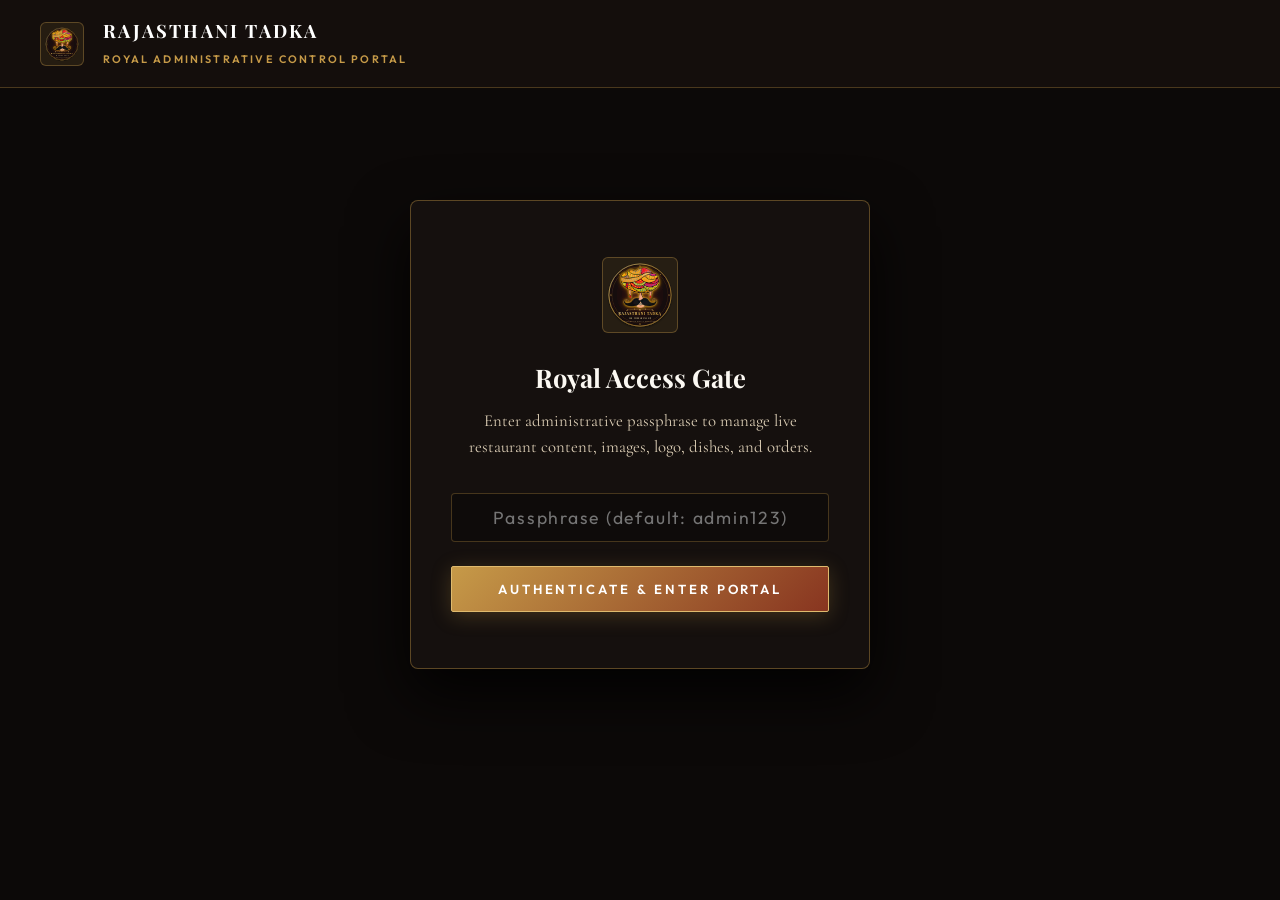
<file: admin.html>
<!DOCTYPE html>
<html lang="en">
<head>
  <meta charset="UTF-8">
  <meta name="viewport" content="width=device-width, initial-scale=1.0">
  <title>Royal Admin CMS — Rajasthani Tadka</title>
  <meta name="robots" content="noindex, nofollow">
  <link rel="icon" type="image/svg+xml" href="images/logo.svg" id="admin-page-favicon">
  <link rel="stylesheet" href="css/style.css?v=3.0">
  <style>
    /* Admin Specific Luxury Dashboard Styles */
    body {
      background-color: #0C0908;
      color: var(--c-sand-light);
      min-height: 100vh;
      display: flex;
      flex-direction: column;
      font-family: var(--font-sans);
    }

    .admin-header {
      background: #140E0C;
      border-bottom: 1px solid rgba(198, 154, 72, 0.3);
      padding: 1rem 2.5rem;
      display: flex;
      align-items: center;
      justify-content: space-between;
      position: sticky;
      top: 0;
      z-index: 100;
      backdrop-filter: blur(12px);
    }

    .admin-brand {
      display: flex;
      align-items: center;
      gap: 1.2rem;
      text-decoration: none;
      color: #FFF;
    }

    .admin-logo-badge {
      width: 44px;
      height: 44px;
      border-radius: 6px;
      background: rgba(198, 154, 72, 0.1);
      border: 1px solid rgba(198, 154, 72, 0.35);
      display: flex;
      align-items: center;
      justify-content: center;
      overflow: hidden;
      padding: 4px;
    }

    .admin-logo-badge img {
      max-width: 100%;
      max-height: 100%;
      object-fit: contain;
    }

    .admin-container {
      max-width: 1360px;
      margin: 2rem auto;
      padding: 0 1.5rem 4rem;
      flex: 1;
      width: 100%;
    }

    /* Auth Gate Card */
    #auth-gate-card {
      max-width: 460px;
      margin: 5rem auto;
      background: #15100E;
      border: 1px solid rgba(198, 154, 72, 0.4);
      border-radius: 8px;
      padding: 3.5rem 2.5rem;
      text-align: center;
      box-shadow: 0 25px 60px rgba(0,0,0,0.85);
    }

    /* Tabs Navigation */
    .admin-nav-bar {
      display: flex;
      gap: 0.5rem;
      border-bottom: 1px solid rgba(198, 154, 72, 0.25);
      margin-bottom: 2.2rem;
      overflow-x: auto;
      padding-bottom: 2px;
      scrollbar-width: thin;
    }

    .admin-tab-btn {
      background: transparent;
      border: none;
      color: var(--c-sand-muted);
      font-family: var(--font-sans);
      font-size: 0.85rem;
      font-weight: 600;
      letter-spacing: 0.08em;
      text-transform: uppercase;
      padding: 0.85rem 1.25rem;
      cursor: pointer;
      border-bottom: 2px solid transparent;
      transition: all 0.25s ease;
      white-space: nowrap;
      display: flex;
      align-items: center;
      gap: 0.5rem;
      border-radius: 4px 4px 0 0;
    }

    .admin-tab-btn:hover {
      color: var(--c-gold-bright);
      background: rgba(198, 154, 72, 0.06);
    }

    .admin-tab-btn.active {
      color: var(--c-gold-bright);
      border-bottom-color: var(--c-gold-bright);
      background: rgba(198, 154, 72, 0.12);
    }

    /* Admin Cards */
    .admin-card {
      background: #14100E;
      border: 1px solid rgba(198, 154, 72, 0.25);
      border-radius: 6px;
      padding: 2rem;
      box-shadow: 0 10px 30px rgba(0,0,0,0.4);
      margin-bottom: 2rem;
    }

    .admin-card-header {
      display: flex;
      justify-content: space-between;
      align-items: center;
      margin-bottom: 1.5rem;
      border-bottom: 1px solid rgba(198, 154, 72, 0.15);
      padding-bottom: 1rem;
      flex-wrap: wrap;
      gap: 1rem;
    }

    .admin-card-title {
      font-family: var(--font-serif);
      font-size: 1.35rem;
      color: var(--c-sand-light);
      margin: 0;
      display: flex;
      align-items: center;
      gap: 0.6rem;
    }

    /* Form Inputs */
    .form-grid-2 {
      display: grid;
      grid-template-columns: repeat(auto-fit, minmax(300px, 1fr));
      gap: 1.25rem;
      margin-bottom: 1.25rem;
    }

    .form-grid-3 {
      display: grid;
      grid-template-columns: repeat(auto-fit, minmax(220px, 1fr));
      gap: 1.25rem;
      margin-bottom: 1.25rem;
    }

    .form-group {
      margin-bottom: 1.25rem;
    }

    .form-label {
      display: block;
      font-size: 0.8rem;
      font-weight: 600;
      letter-spacing: 0.08em;
      text-transform: uppercase;
      color: var(--c-gold);
      margin-bottom: 0.4rem;
    }

    .form-input, .form-textarea, .form-select {
      width: 100%;
      background: #0E0B0A;
      border: 1px solid rgba(198, 154, 72, 0.3);
      color: var(--c-sand-light);
      padding: 0.75rem 1rem;
      border-radius: 4px;
      font-family: var(--font-sans);
      font-size: 0.92rem;
      transition: border-color 0.2s ease, box-shadow 0.2s ease;
    }

    .form-input:focus, .form-textarea:focus, .form-select:focus {
      outline: none;
      border-color: var(--c-gold-bright);
      box-shadow: 0 0 10px rgba(198, 154, 72, 0.25);
    }

    .form-input[readonly] {
      background: #181412;
      color: #9E9E9E;
      cursor: not-allowed;
    }

    /* Admin Table */
    .admin-table-wrap {
      background: #110E0C;
      border: 1px solid rgba(198, 154, 72, 0.2);
      border-radius: 6px;
      overflow-x: auto;
    }

    .admin-table {
      width: 100%;
      border-collapse: collapse;
      text-align: left;
    }

    .admin-table th {
      background: #181311;
      padding: 0.9rem 1.1rem;
      font-size: 0.75rem;
      font-weight: 700;
      letter-spacing: 0.12em;
      text-transform: uppercase;
      color: var(--c-gold-bright);
      border-bottom: 1px solid rgba(198, 154, 72, 0.25);
      white-space: nowrap;
    }

    .admin-table td {
      padding: 0.9rem 1.1rem;
      border-bottom: 1px solid rgba(198, 154, 72, 0.1);
      font-size: 0.88rem;
      vertical-align: middle;
    }

    .admin-table tr:hover td {
      background: rgba(198, 154, 72, 0.04);
    }

    .table-thumb {
      width: 50px;
      height: 50px;
      border-radius: 4px;
      object-fit: cover;
      border: 1px solid rgba(198, 154, 72, 0.3);
      display: block;
    }

    .btn-action-sm {
      padding: 0.38rem 0.75rem;
      font-size: 0.72rem;
      letter-spacing: 0.08em;
      font-weight: 600;
      text-transform: uppercase;
      border-radius: 3px;
      cursor: pointer;
      border: 1px solid rgba(198, 154, 72, 0.4);
      background: transparent;
      color: var(--c-sand-light);
      margin-right: 0.35rem;
      transition: all 0.2s ease;
    }
    .btn-action-sm:hover {
      background: var(--c-gold);
      color: #000;
    }
    .btn-action-delete {
      border-color: #C62828;
      color: #EF9A9A;
    }
    .btn-action-delete:hover {
      background: #C62828;
      color: #FFF;
    }

    /* Modal / Form Dialog Styling */
    dialog.admin-modal-card {
      background: #14100E;
      border: 1px solid rgba(198, 154, 72, 0.45);
      border-radius: 8px;
      padding: 2.2rem;
      max-width: 740px;
      width: 92vw;
      box-shadow: 0 30px 80px rgba(0,0,0,0.95);
      margin: auto;
      inset: 0;
      color: var(--c-sand-light);
    }

    dialog::backdrop {
      background: rgba(0, 0, 0, 0.82);
      backdrop-filter: blur(6px);
    }

    /* Media Library Grid */
    .media-grid {
      display: grid;
      grid-template-columns: repeat(auto-fill, minmax(180px, 1fr));
      gap: 1.25rem;
      margin-top: 1.5rem;
    }

    .media-item-card {
      background: #16110F;
      border: 1px solid rgba(198, 154, 72, 0.2);
      border-radius: 6px;
      overflow: hidden;
      transition: transform 0.2s ease, border-color 0.2s ease;
      display: flex;
      flex-direction: column;
    }

    .media-item-card:hover {
      transform: translateY(-3px);
      border-color: var(--c-gold-bright);
    }

    .media-item-preview {
      width: 100%;
      height: 125px;
      object-fit: cover;
      background: #0E0B0A;
      display: block;
      border-bottom: 1px solid rgba(198, 154, 72, 0.15);
    }

    .media-item-details {
      padding: 0.75rem;
      flex: 1;
      display: flex;
      flex-direction: column;
      justify-content: space-between;
    }

    .media-item-name {
      font-size: 0.75rem;
      font-weight: 600;
      color: var(--c-sand-light);
      word-break: break-all;
      margin-bottom: 0.4rem;
    }

    /* Drop Zone */
    .upload-drop-zone {
      border: 2px dashed rgba(198, 154, 72, 0.4);
      border-radius: 6px;
      padding: 2.5rem 1.5rem;
      text-align: center;
      cursor: pointer;
      transition: all 0.25s ease;
      background: rgba(198, 154, 72, 0.03);
    }

    .upload-drop-zone:hover, .upload-drop-zone.dragover {
      border-color: var(--c-gold-bright);
      background: rgba(198, 154, 72, 0.08);
    }

    /* Notification Toast */
    .toast-notice {
      position: fixed;
      bottom: 2rem;
      right: 2rem;
      background: #1B5E20;
      color: #FFF;
      padding: 1rem 1.8rem;
      border-radius: 4px;
      border: 1px solid #4CAF50;
      box-shadow: 0 12px 35px rgba(0,0,0,0.6);
      z-index: 2000;
      display: none;
      font-family: var(--font-sans);
      font-size: 0.92rem;
      font-weight: 500;
      animation: slideUp 0.3s ease;
    }

    @keyframes slideUp {
      from { transform: translateY(20px); opacity: 0; }
      to { transform: translateY(0); opacity: 1; }
    }

    /* Tag badges */
    .tag-pill {
      display: inline-block;
      padding: 0.25rem 0.6rem;
      font-size: 0.7rem;
      font-weight: 700;
      letter-spacing: 0.05em;
      text-transform: uppercase;
      border-radius: 3px;
      border: 1px solid currentColor;
    }
  </style>
</head>
<body>

  <!-- =========================================================================
       TOP ADMIN HEADER
       ========================================================================= -->
  <header class="admin-header">
    <a href="index.html" class="admin-brand">
      <div class="admin-logo-badge">
        <img src="images/logo.svg" alt="Rajasthani Tadka" id="admin-header-logo-img">
      </div>
      <div>
        <span style="font-family: var(--font-serif); font-size: 1.15rem; font-weight: 700; letter-spacing: 0.12em; display: block;" id="admin-header-title">
          RAJASTHANI TADKA
        </span>
        <span style="font-family: var(--font-sans); font-size: 0.68rem; color: var(--c-gold); letter-spacing: 0.2em; font-weight: 600;">
          ROYAL ADMINISTRATIVE CONTROL PORTAL
        </span>
      </div>
    </a>

    <div id="admin-user-controls" style="display: none; align-items: center; gap: 1rem;">
      <a href="index.html" target="_blank" class="btn-gold-outline" style="padding: 0.5rem 1.1rem; font-size: 0.78rem; text-decoration: none; display: flex; align-items: center; gap: 0.4rem;">
        <span>🌐</span> View Live Website &nearr;
      </a>
      <button id="btn-logout" class="btn-gold-outline" style="padding: 0.5rem 1.1rem; font-size: 0.78rem; border-color: #C62828; color: #EF9A9A; cursor: pointer;">
        Log Out
      </button>
    </div>
  </header>

  <!-- Notification Toast -->
  <div id="admin-toast" class="toast-notice">Changes saved live!</div>

  <div class="admin-container">

    <!-- =========================================================================
         1. AUTH GATE (Shown when unauthenticated)
         ========================================================================= -->
    <div id="auth-gate-card">
      <div style="width: 76px; height: 76px; margin: 0 auto 1.5rem;" class="admin-logo-badge">
        <img src="images/logo.svg" alt="Royal Crest" id="gate-logo-img">
      </div>
      <h2 style="font-family: var(--font-serif); font-size: 1.6rem; color: var(--c-sand-light); margin-bottom: 0.6rem;">
        Royal Access Gate
      </h2>
      <p style="font-family: var(--font-editorial); font-size: 1.05rem; color: var(--c-sand-muted); margin-bottom: 2rem;">
        Enter administrative passphrase to manage live restaurant content, images, logo, dishes, and orders.
      </p>

      <form id="admin-login-form">
        <div class="form-group" style="margin-bottom: 1.5rem;">
          <input type="password" id="admin-password" class="form-input" placeholder="Passphrase (default: admin123)" required style="text-align: center; font-size: 1.1rem; letter-spacing: 0.1em;">
        </div>
        <button type="submit" class="btn-gold-outline btn-gold-solid" style="width: 100%; padding: 0.85rem; font-size: 0.82rem; cursor: pointer;">
          AUTHENTICATE & ENTER PORTAL
        </button>
      </form>
      <div id="login-error" style="color: #EF9A9A; font-size: 0.85rem; margin-top: 1rem; display: none;"></div>
    </div>

    <!-- =========================================================================
         2. MAIN DASHBOARD (Shown when authenticated)
         ========================================================================= -->
    <div id="admin-dashboard" style="display: none;">

      <!-- Tab Navigation -->
      <nav class="admin-nav-bar">
        <button class="admin-tab-btn active" data-tab="tab-brand">👑 Brand & Logo</button>
        <button class="admin-tab-btn" data-tab="tab-hero">✍️ Hero & Banners</button>
        <button class="admin-tab-btn" data-tab="tab-story">📜 Heritage Story</button>
        <button class="admin-tab-btn" data-tab="tab-dishes">🍲 Menu Dishes (<span id="dishes-count">0</span>)</button>
        <button class="admin-tab-btn" data-tab="tab-categories">🗂️ Categories</button>
        <button class="admin-tab-btn" data-tab="tab-gallery">🖼️ Ambience Gallery</button>
        <button class="admin-tab-btn" data-tab="tab-reviews">💬 Customer Reviews</button>
        <button class="admin-tab-btn" data-tab="tab-restaurant">📍 Contact & Timings</button>
        <button class="admin-tab-btn" data-tab="tab-media">📁 Media Library</button>
        <button class="admin-tab-btn" data-tab="tab-reservations">📋 Bookings (<span id="res-count">0</span>)</button>
        <button class="admin-tab-btn" data-tab="tab-settings">⚙️ Settings & Backup</button>
      </nav>

      <!-- =======================================================================
           TAB 1: BRAND IDENTITY & LOGO UPLOAD
           ======================================================================= -->
      <section id="tab-brand" class="admin-tab-content">
        <div class="admin-card">
          <div class="admin-card-header">
            <div>
              <h3 class="admin-card-title">👑 Brand Identity & Official Logo</h3>
              <p style="color: var(--c-sand-muted); font-size: 0.85rem; margin: 0.3rem 0 0;">
                Upload the royal brand logo. It automatically updates the website header, hero crest, scrollytelling arrival seal, closing seal, and footer.
              </p>
            </div>
          </div>

          <div style="display: grid; grid-template-columns: 320px 1fr; gap: 2.5rem; align-items: start;">
            <!-- Logo Preview & Upload Box -->
            <div style="background: #100C0B; border: 1px solid rgba(198,154,72,0.3); border-radius: 6px; padding: 1.5rem; text-align: center;">
              <span class="form-label" style="text-align: center; margin-bottom: 1rem;">Active Brand Logo</span>
              
              <!-- Dark Preview Box -->
              <div style="background: #0E0B0A; border: 1px solid rgba(198,154,72,0.2); border-radius: 4px; padding: 1.5rem; margin-bottom: 1rem; display: flex; align-items: center; justify-content: center; min-height: 140px;">
                <img id="active-logo-preview-dark" src="images/logo.svg" alt="Active Logo (Dark)" style="max-width: 140px; max-height: 120px; object-fit: contain;">
              </div>
              <small style="color: var(--c-sand-muted); font-size: 0.75rem; display: block; margin-bottom: 1.5rem;">
                Current path: <code id="active-logo-path" style="color: var(--c-gold);">images/logo.svg</code>
              </small>

              <!-- Upload Button & Drop Zone -->
              <div class="upload-drop-zone" id="logo-drop-zone" style="padding: 1.5rem 1rem;">
                <div style="font-size: 2rem; margin-bottom: 0.5rem;">👑</div>
                <strong style="display: block; font-size: 0.88rem; color: var(--c-gold-bright); margin-bottom: 0.3rem;">
                  Upload New Brand Logo
                </strong>
                <p style="font-size: 0.75rem; color: var(--c-sand-muted); margin: 0 0 0.8rem;">
                  Click or drag SVG, PNG, or WebP here
                </p>
                <input type="file" id="logo-file-input" accept="image/*,.svg" style="display: none;">
                <button type="button" class="btn-gold-outline" id="btn-browse-logo" style="padding: 0.45rem 1rem; font-size: 0.75rem;">
                  Browse Logo File
                </button>
              </div>
            </div>

            <!-- Brand Texts Form -->
            <form id="brand-edit-form">
              <div class="form-grid-2">
                <div class="form-group">
                  <label class="form-label">Restaurant Name (English)</label>
                  <input type="text" id="brand-name" class="form-input" required>
                </div>
                <div class="form-group">
                  <label class="form-label">Hindi Devanagari Name</label>
                  <input type="text" id="brand-hindi-name" class="form-input" style="font-family: var(--font-hindi); font-size: 1.05rem;" required>
                </div>
              </div>

              <div class="form-grid-2">
                <div class="form-group">
                  <label class="form-label">Hindi Tagline</label>
                  <input type="text" id="brand-tagline" class="form-input" style="font-family: var(--font-hindi);" required>
                </div>
                <div class="form-group">
                  <label class="form-label">English Subline</label>
                  <input type="text" id="brand-subline" class="form-input" required>
                </div>
              </div>

              <div class="form-group">
                <label class="form-label">Brand Concept & Philosophy</label>
                <textarea id="brand-concept" class="form-textarea" rows="3" required></textarea>
              </div>

              <button type="submit" class="btn-gold-outline btn-gold-solid" style="padding: 0.75rem 1.8rem; font-size: 0.82rem; cursor: pointer;">
                Save Brand Texts Live
              </button>
            </form>
          </div>
        </div>
      </section>

      <!-- =======================================================================
           TAB 2: HERO & BANNERS
           ======================================================================= -->
      <section id="tab-hero" class="admin-tab-content" style="display: none;">
        <div class="admin-card">
          <div class="admin-card-header">
            <div>
              <h3 class="admin-card-title">✍️ Hero Section & Narrative Headline</h3>
              <p style="color: var(--c-sand-muted); font-size: 0.85rem; margin: 0.3rem 0 0;">
                Control the first impression of your website: headlines, call-to-actions, and introduction copy.
              </p>
            </div>
          </div>

          <form id="hero-edit-form" style="max-width: 860px;">
            <div class="form-grid-2">
              <div class="form-group">
                <label class="form-label">Hero Headline (Hindi Devanagari)</label>
                <input type="text" id="hero-headline" class="form-input" style="font-family: var(--font-hindi); font-size: 1.05rem;" required>
              </div>
              <div class="form-group">
                <label class="form-label">Hero Subline (English)</label>
                <input type="text" id="hero-subline" class="form-input" required>
              </div>
            </div>

            <div class="form-grid-2">
              <div class="form-group">
                <label class="form-label">Explore CTA Button Text</label>
                <input type="text" id="hero-cta-explore" class="form-input" required>
              </div>
              <div class="form-group">
                <label class="form-label">Menu CTA Button Text</label>
                <input type="text" id="hero-cta-menu" class="form-input" required>
              </div>
            </div>

            <div class="form-group">
              <label class="form-label">Intro Heading</label>
              <input type="text" id="hero-intro-heading" class="form-input" required>
            </div>

            <div class="form-group">
              <label class="form-label">Brand Intro Narrative Copy</label>
              <textarea id="hero-intro-copy" class="form-textarea" rows="4" required></textarea>
            </div>

            <div class="form-group">
              <label class="form-label">Hero Desert Horizon Image Path</label>
              <div style="display: flex; gap: 0.75rem;">
                <input type="text" id="hero-bg-image" class="form-input" required>
                <button type="button" class="btn-gold-outline" id="btn-upload-hero-bg" style="white-space: nowrap; padding: 0.6rem 1rem; font-size: 0.78rem;">
                  📸 Upload Image
                </button>
                <input type="file" id="hero-bg-file-input" accept="image/*" style="display: none;">
              </div>
            </div>

            <button type="submit" class="btn-gold-outline btn-gold-solid" style="padding: 0.75rem 1.8rem; font-size: 0.82rem; cursor: pointer;">
              Save Hero Texts Live
            </button>
          </form>
        </div>
      </section>

      <!-- =======================================================================
           TAB 3: HERITAGE SCROLLYTELLING STORY
           ======================================================================= -->
      <section id="tab-story" class="admin-tab-content" style="display: none;">
        <div class="admin-card">
          <div class="admin-card-header">
            <div>
              <h3 class="admin-card-title">📜 Heritage Journey Scrollytelling Stages</h3>
              <p style="color: var(--c-sand-muted); font-size: 0.85rem; margin: 0.3rem 0 0;">
                Edit the poetic 4-stage journey cards that guests experience as they scroll through the Thar Desert to the restaurant.
              </p>
            </div>
          </div>

          <form id="story-edit-form">
            <div id="story-stages-container">
              <!-- Rendered dynamically -->
            </div>

            <button type="submit" class="btn-gold-outline btn-gold-solid" style="padding: 0.75rem 1.8rem; font-size: 0.82rem; cursor: pointer;">
              Save Heritage Story Stages Live
            </button>
          </form>
        </div>
      </section>

      <!-- =======================================================================
           TAB 4: MENU DISHES CRUD
           ======================================================================= -->
      <section id="tab-dishes" class="admin-tab-content" style="display: none;">
        <div class="admin-card">
          <div class="admin-card-header">
            <div>
              <h3 class="admin-card-title">🍲 Live Menu Dishes Manager</h3>
              <p style="color: var(--c-sand-muted); font-size: 0.85rem; margin: 0.3rem 0 0;">
                Add, edit prices, descriptions, photos, and signatures for all culinary creations.
              </p>
            </div>
            <button id="btn-add-dish" class="btn-gold-outline btn-gold-solid" style="padding: 0.65rem 1.3rem; font-size: 0.78rem; cursor: pointer;">
              + Add New Menu Dish
            </button>
          </div>

          <!-- Filter & Search Bar -->
          <div style="display: flex; justify-content: space-between; align-items: center; margin-bottom: 1.25rem; flex-wrap: wrap; gap: 1rem;">
            <div style="display: flex; gap: 1rem; align-items: center; flex-wrap: wrap;">
              <input type="text" id="dish-search-input" class="form-input" placeholder="Search dish by name..." style="width: 260px; padding: 0.5rem 0.9rem;">
              <select id="dish-category-filter" class="form-select" style="width: 220px; padding: 0.5rem 0.9rem;">
                <option value="all">All Categories</option>
                <!-- Populated dynamically -->
              </select>
            </div>
            <div style="font-size: 0.82rem; color: var(--c-sand-muted);">
              Showing <strong id="dish-filtered-count" style="color: var(--c-gold);">0</strong> items
            </div>
          </div>

          <div class="admin-table-wrap">
            <table class="admin-table">
              <thead>
                <tr>
                  <th>Image</th>
                  <th>Dish Name</th>
                  <th>Category</th>
                  <th>Price</th>
                  <th>Type</th>
                  <th>Signature</th>
                  <th>Actions</th>
                </tr>
              </thead>
              <tbody id="dishes-table-body">
                <!-- Rendered dynamically -->
              </tbody>
            </table>
          </div>
        </div>
      </section>

      <!-- =======================================================================
           TAB 5: CATEGORIES MANAGER
           ======================================================================= -->
      <section id="tab-categories" class="admin-tab-content" style="display: none;">
        <div class="admin-card">
          <div class="admin-card-header">
            <div>
              <h3 class="admin-card-title">🗂️ Menu Categories & Culinary Cues</h3>
              <p style="color: var(--c-sand-muted); font-size: 0.85rem; margin: 0.3rem 0 0;">
                Organize your menu into royal sections with Hindi titles and cultural icons.
              </p>
            </div>
            <button id="btn-add-category" class="btn-gold-outline btn-gold-solid" style="padding: 0.65rem 1.3rem; font-size: 0.78rem; cursor: pointer;">
              + Add New Category
            </button>
          </div>

          <div class="admin-table-wrap">
            <table class="admin-table">
              <thead>
                <tr>
                  <th>Icon</th>
                  <th>Category ID</th>
                  <th>English Name</th>
                  <th>Hindi Name</th>
                  <th>Description</th>
                  <th>Actions</th>
                </tr>
              </thead>
              <tbody id="categories-table-body">
                <!-- Rendered dynamically -->
              </tbody>
            </table>
          </div>
        </div>
      </section>

      <!-- =======================================================================
           TAB 6: AMBIENCE GALLERY
           ======================================================================= -->
      <section id="tab-gallery" class="admin-tab-content" style="display: none;">
        <div class="admin-card">
          <div class="admin-card-header">
            <div>
              <h3 class="admin-card-title">🖼️ Royal Ambience & Craft Gallery</h3>
              <p style="color: var(--c-sand-muted); font-size: 0.85rem; margin: 0.3rem 0 0;">
                Manage photos showcasing your heritage haveli, woodfire kilns, potter crafts, and dining courtyards.
              </p>
            </div>
            <button id="btn-add-gallery-photo" class="btn-gold-outline btn-gold-solid" style="padding: 0.65rem 1.3rem; font-size: 0.78rem; cursor: pointer;">
              + Add Gallery Photo
            </button>
          </div>

          <div class="media-grid" id="ambience-gallery-grid" style="grid-template-columns: repeat(auto-fill, minmax(260px, 1fr));">
            <!-- Rendered dynamically -->
          </div>
        </div>
      </section>

      <!-- =======================================================================
           TAB 7: CUSTOMER REVIEWS & TESTIMONIALS
           ======================================================================= -->
      <section id="tab-reviews" class="admin-tab-content" style="display: none;">
        <div class="admin-card">
          <div class="admin-card-header">
            <div>
              <h3 class="admin-card-title">💬 Guest Testimonials & Reviews</h3>
              <p style="color: var(--c-sand-muted); font-size: 0.85rem; margin: 0.3rem 0 0;">
                Curate praise and authentic guest experiences displayed in the royal banquet reviews carousel.
              </p>
            </div>
            <button id="btn-add-review" class="btn-gold-outline btn-gold-solid" style="padding: 0.65rem 1.3rem; font-size: 0.78rem; cursor: pointer;">
              + Add Customer Review
            </button>
          </div>

          <div id="reviews-list-container" style="display: grid; grid-template-columns: repeat(auto-fill, minmax(360px, 1fr)); gap: 1.5rem;">
            <!-- Rendered dynamically -->
          </div>
        </div>
      </section>

      <!-- =======================================================================
           TAB 8: CONTACT, TIMINGS & SOCIALS
           ======================================================================= -->
      <section id="tab-restaurant" class="admin-tab-content" style="display: none;">
        <div class="admin-card" style="max-width: 860px;">
          <div class="admin-card-header">
            <div>
              <h3 class="admin-card-title">📍 Restaurant Contact, Address & Operating Hours</h3>
              <p style="color: var(--c-sand-muted); font-size: 0.85rem; margin: 0.3rem 0 0;">
                Update phone numbers, email, physical address, Google Maps link, and banquet hours.
              </p>
            </div>
          </div>

          <form id="restaurant-edit-form">
            <div class="form-grid-2">
              <div class="form-group">
                <label class="form-label">Phone Number (Calling / Reservations)</label>
                <input type="text" id="rest-phone" class="form-input" required>
              </div>
              <div class="form-group">
                <label class="form-label">Official Inquiry Email</label>
                <input type="email" id="rest-email" class="form-input" required>
              </div>
            </div>

            <div class="form-group">
              <label class="form-label">Heritage Address</label>
              <input type="text" id="rest-address" class="form-input" required>
            </div>

            <div class="form-grid-2">
              <div class="form-group">
                <label class="form-label">Google Maps Direction Link</label>
                <input type="url" id="rest-maps" class="form-input" placeholder="https://maps.google.com/...">
              </div>
              <div class="form-group">
                <label class="form-label">Instagram Profile URL</label>
                <input type="url" id="rest-instagram" class="form-input" placeholder="https://instagram.com/...">
              </div>
            </div>

            <div class="form-grid-3">
              <div class="form-group">
                <label class="form-label">Google Rating (★)</label>
                <input type="number" step="0.1" id="rest-rating" class="form-input" placeholder="4.8">
              </div>
              <div class="form-group">
                <label class="form-label">Google Reviews Count</label>
                <input type="number" id="rest-reviews-count" class="form-input" placeholder="532">
              </div>
              <div class="form-group">
                <label class="form-label">Price Range</label>
                <input type="text" id="rest-price-range" class="form-input" placeholder="₹200–400">
              </div>
            </div>

            <div class="form-grid-3">
              <div class="form-group">
                <label class="form-label">Lunch Hours</label>
                <input type="text" id="rest-hours-lunch" class="form-input" required>
              </div>
              <div class="form-group">
                <label class="form-label">Dinner Hours</label>
                <input type="text" id="rest-hours-dinner" class="form-input" required>
              </div>
              <div class="form-group">
                <label class="form-label">Operating Days</label>
                <input type="text" id="rest-hours-days" class="form-input" required>
              </div>
            </div>

            <button type="submit" class="btn-gold-outline btn-gold-solid" style="padding: 0.75rem 1.8rem; font-size: 0.82rem; cursor: pointer;">
              Save Contact Details Live
            </button>
          </form>
        </div>
      </section>

      <!-- =======================================================================
           TAB 9: MEDIA ASSET LIBRARY
           ======================================================================= -->
      <section id="tab-media" class="admin-tab-content" style="display: none;">
        <div class="admin-card">
          <div class="admin-card-header">
            <div>
              <h3 class="admin-card-title">📁 Visual Media & Asset Library</h3>
              <p style="color: var(--c-sand-muted); font-size: 0.85rem; margin: 0.3rem 0 0;">
                Upload, inspect, and copy paths for all dish photos, background banners, and ambience pictures stored on the server.
              </p>
            </div>
            <button id="btn-refresh-media" class="btn-gold-outline" style="padding: 0.5rem 1rem; font-size: 0.75rem; cursor: pointer;">
              🔄 Refresh Files
            </button>
          </div>

          <!-- Multi-File Upload Drop Zone -->
          <div class="upload-drop-zone" id="media-drop-zone" style="margin-bottom: 2rem;">
            <div style="font-size: 2.4rem; margin-bottom: 0.6rem;">📸</div>
            <strong style="font-size: 1rem; color: var(--c-gold-bright); display: block; margin-bottom: 0.3rem;">
              Drag & Drop Images to Upload Directly
            </strong>
            <p style="color: var(--c-sand-muted); font-size: 0.82rem; margin: 0 0 1rem;">
              Supports JPG, PNG, WebP, SVG. Stored in <code>images/</code> and ready for instant use.
            </p>
            <input type="file" id="media-file-input" accept="image/*" multiple style="display: none;">
            <button type="button" class="btn-gold-outline btn-gold-solid" id="btn-browse-media" style="padding: 0.55rem 1.2rem; font-size: 0.78rem;">
              Browse Files to Upload
            </button>
          </div>

          <!-- Media Files Grid -->
          <div class="media-grid" id="media-library-grid">
            <!-- Populated dynamically via /api/media -->
          </div>
        </div>
      </section>

      <!-- =======================================================================
           TAB 10: RESERVATIONS MONITOR
           ======================================================================= -->
      <section id="tab-reservations" class="admin-tab-content" style="display: none;">
        <div class="admin-card">
          <div class="admin-card-header">
            <div>
              <h3 class="admin-card-title">📋 Incoming Table Reservations & Bookings</h3>
              <p style="color: var(--c-sand-muted); font-size: 0.85rem; margin: 0.3rem 0 0;">
                Live bookings placed by guests. You can update reservation status to Seated, Confirmed, or Cancelled.
              </p>
            </div>
            <div style="display: flex; gap: 0.5rem;">
              <button id="btn-refresh-reservations" class="btn-gold-outline" style="padding: 0.5rem 1rem; font-size: 0.75rem;">
                🔄 Refresh
              </button>
            </div>
          </div>

          <div class="admin-table-wrap">
            <table class="admin-table">
              <thead>
                <tr>
                  <th>Booking ID</th>
                  <th>Guest Name</th>
                  <th>Contact</th>
                  <th>Date & Time</th>
                  <th>Guests</th>
                  <th>Seating</th>
                  <th>Status</th>
                  <th>Change Status</th>
                </tr>
              </thead>
              <tbody id="reservations-table-body">
                <!-- Rendered dynamically -->
              </tbody>
            </table>
          </div>
        </div>
      </section>

      <!-- =======================================================================
           TAB 11: SETTINGS & BACKUPS
           ======================================================================= -->
      <section id="tab-settings" class="admin-tab-content" style="display: none;">
        <div style="display: grid; grid-template-columns: repeat(auto-fit, minmax(380px, 1fr)); gap: 2rem;">
          
          <!-- Change Password Card -->
          <div class="admin-card">
            <h3 class="admin-card-title" style="margin-bottom: 1rem;">🔐 Change Admin Passphrase</h3>
            <p style="color: var(--c-sand-muted); font-size: 0.85rem; margin-bottom: 1.5rem;">
              Update the administrative password used to unlock this control portal.
            </p>
            <form id="change-pw-form">
              <div class="form-group">
                <label class="form-label">New Passphrase</label>
                <input type="password" id="new-admin-password" class="form-input" minlength="4" required placeholder="Minimum 4 characters">
              </div>
              <div class="form-group">
                <label class="form-label">Confirm New Passphrase</label>
                <input type="password" id="confirm-admin-password" class="form-input" minlength="4" required placeholder="Repeat passphrase">
              </div>
              <button type="submit" class="btn-gold-outline btn-gold-solid" style="padding: 0.7rem 1.4rem; font-size: 0.78rem;">
                Update Passphrase
              </button>
            </form>
          </div>

          <!-- Backup & Restore Card -->
          <div class="admin-card">
            <h3 class="admin-card-title" style="margin-bottom: 1rem;">💾 Site Data Backup & Restore</h3>
            <p style="color: var(--c-sand-muted); font-size: 0.85rem; margin-bottom: 1.5rem;">
              Safely download a full JSON snapshot of your website or restore an existing backup.
            </p>
            
            <div style="display: flex; flex-direction: column; gap: 1rem;">
              <button type="button" id="btn-download-backup" class="btn-gold-outline btn-gold-solid" style="padding: 0.75rem 1.4rem; font-size: 0.8rem; text-align: center;">
                📥 Download Full Site Backup (.json)
              </button>

              <div style="border-top: 1px solid rgba(198,154,72,0.2); padding-top: 1rem;">
                <label class="form-label">Restore from Backup File</label>
                <input type="file" id="backup-file-input" accept=".json" class="form-input" style="padding: 0.5rem;">
                <button type="button" id="btn-restore-backup" class="btn-gold-outline" style="margin-top: 0.6rem; padding: 0.6rem 1.2rem; font-size: 0.75rem; border-color: #F57C00; color: #FFE082;">
                  ⚠️ Restore Backup (Overwrites Current)
                </button>
              </div>
            </div>
          </div>

        </div>
      </section>

    </div>
  </div>

  <!-- =========================================================================
       MODAL: DISH EDIT & CREATE (<dialog>)
       ========================================================================= -->
  <dialog id="admin-dish-modal" class="admin-modal-card">
    <div style="display: flex; justify-content: space-between; align-items: center; margin-bottom: 1.5rem; border-bottom: 1px solid rgba(198,154,72,0.25); padding-bottom: 1rem;">
      <h3 id="modal-dish-title" style="font-family: var(--font-serif); font-size: 1.4rem; color: var(--c-sand-light); margin: 0;">
        Edit Menu Dish
      </h3>
      <button id="btn-close-dish-modal" style="background: none; border: none; color: #FFF; font-size: 1.6rem; cursor: pointer;">&times;</button>
    </div>

    <form id="dish-form">
      <input type="hidden" id="dish-id">

      <div class="form-grid-2">
        <div class="form-group">
          <label class="form-label">Dish Name (English)</label>
          <input type="text" id="dish-name" class="form-input" required>
        </div>
        <div class="form-group">
          <label class="form-label">Hindi Devanagari Name</label>
          <input type="text" id="dish-hindi" class="form-input" style="font-family: var(--font-hindi); font-size: 1.05rem;">
        </div>
      </div>

      <div class="form-grid-3">
        <div class="form-group">
          <label class="form-label">Category</label>
          <select id="dish-category" class="form-select" required>
            <!-- Populated dynamically -->
          </select>
        </div>
        <div class="form-group">
          <label class="form-label">Price (₹ INR)</label>
          <input type="number" id="dish-price" class="form-input" required min="10">
        </div>
        <div class="form-group">
          <label class="form-label">Dietary Classification</label>
          <select id="dish-veg" class="form-select">
            <option value="true">Pure Vegetarian (Green Symbol)</option>
            <option value="false">Non-Vegetarian (Red Symbol)</option>
          </select>
        </div>
      </div>

      <div class="form-group">
        <label class="form-label">Description & Heritage Story</label>
        <textarea id="dish-desc" class="form-textarea" rows="3" required></textarea>
      </div>

      <div class="form-group">
        <label class="form-label">Ingredients (Comma Separated)</label>
        <input type="text" id="dish-ingredients" class="form-input" placeholder="e.g. Panchmel Dal, Desi Ghee, Mathania Mirch">
      </div>

      <!-- Dish Image Upload & Path with Inline Preview -->
      <div class="form-group">
        <label class="form-label">Dish Photo Image</label>
        <div style="display: flex; gap: 1rem; align-items: center; margin-bottom: 0.6rem;">
          <img id="dish-preview-img" src="images/royal-thaali.jpg" alt="Dish Preview" style="width: 70px; height: 70px; object-fit: cover; border-radius: 4px; border: 1px solid rgba(198,154,72,0.4);">
          <div style="flex: 1;">
            <input type="text" id="dish-image" class="form-input" required placeholder="images/dish-name.jpg">
          </div>
          <button type="button" class="btn-gold-outline" id="btn-upload-dish-photo" style="white-space: nowrap; padding: 0.65rem 1rem; font-size: 0.75rem;">
            📸 Upload Photo
          </button>
          <input type="file" id="dish-file-input" accept="image/*" style="display: none;">
        </div>
      </div>

      <div class="form-group">
        <label style="display: flex; align-items: center; gap: 0.6rem; cursor: pointer; margin-top: 0.5rem;">
          <input type="checkbox" id="dish-signature" style="width: 18px; height: 18px;">
          <span style="font-size: 0.88rem; color: var(--c-gold-bright); font-weight: 600;">
            ★ Mark as Royal Signature Dish (Featured on Homepage Showcase)
          </span>
        </label>
      </div>

      <div style="display: flex; justify-content: flex-end; gap: 0.75rem; margin-top: 1.5rem; border-top: 1px solid rgba(198,154,72,0.2); padding-top: 1rem;">
        <button type="button" id="btn-cancel-dish" class="btn-gold-outline" style="padding: 0.65rem 1.4rem; font-size: 0.78rem;">Cancel</button>
        <button type="submit" class="btn-gold-outline btn-gold-solid" style="padding: 0.65rem 1.6rem; font-size: 0.78rem;">Save Dish Entry</button>
      </div>
    </form>
  </dialog>

  <!-- =========================================================================
       MODAL: CATEGORY EDIT & CREATE (<dialog>)
       ========================================================================= -->
  <dialog id="admin-category-modal" class="admin-modal-card" style="max-width: 580px;">
    <div style="display: flex; justify-content: space-between; align-items: center; margin-bottom: 1.5rem; border-bottom: 1px solid rgba(198,154,72,0.25); padding-bottom: 1rem;">
      <h3 id="modal-cat-title" style="font-family: var(--font-serif); font-size: 1.35rem; color: var(--c-sand-light); margin: 0;">
        Edit Category
      </h3>
      <button id="btn-close-cat-modal" style="background: none; border: none; color: #FFF; font-size: 1.6rem; cursor: pointer;">&times;</button>
    </div>

    <form id="category-form">
      <input type="hidden" id="cat-id">

      <div class="form-grid-2">
        <div class="form-group">
          <label class="form-label">Category Name (English)</label>
          <input type="text" id="cat-name" class="form-input" required>
        </div>
        <div class="form-group">
          <label class="form-label">Hindi Devanagari Name</label>
          <input type="text" id="cat-hindi" class="form-input" style="font-family: var(--font-hindi); font-size: 1.05rem;" required>
        </div>
      </div>

      <div class="form-grid-2">
        <div class="form-group">
          <label class="form-label">Icon Emoji</label>
          <input type="text" id="cat-icon" class="form-input" placeholder="e.g. 👑, 🥘, 🌾" required>
        </div>
        <div class="form-group">
          <label class="form-label">Visual Interactive Cue ID</label>
          <input type="text" id="cat-cue" class="form-input" placeholder="e.g. thali-orbit, haveli-door">
        </div>
      </div>

      <div class="form-group">
        <label class="form-label">Category Description</label>
        <textarea id="cat-desc" class="form-textarea" rows="3" required></textarea>
      </div>

      <div style="display: flex; justify-content: flex-end; gap: 0.75rem; margin-top: 1.5rem; border-top: 1px solid rgba(198,154,72,0.2); padding-top: 1rem;">
        <button type="button" id="btn-cancel-cat" class="btn-gold-outline" style="padding: 0.65rem 1.4rem; font-size: 0.78rem;">Cancel</button>
        <button type="submit" class="btn-gold-outline btn-gold-solid" style="padding: 0.65rem 1.6rem; font-size: 0.78rem;">Save Category</button>
      </div>
    </form>
  </dialog>

  <!-- =========================================================================
       MODAL: AMBIENCE PHOTO EDIT & CREATE (<dialog>)
       ========================================================================= -->
  <dialog id="admin-gallery-modal" class="admin-modal-card" style="max-width: 600px;">
    <div style="display: flex; justify-content: space-between; align-items: center; margin-bottom: 1.5rem; border-bottom: 1px solid rgba(198,154,72,0.25); padding-bottom: 1rem;">
      <h3 id="modal-gallery-title" style="font-family: var(--font-serif); font-size: 1.35rem; color: var(--c-sand-light); margin: 0;">
        Add Ambience Photo
      </h3>
      <button id="btn-close-gallery-modal" style="background: none; border: none; color: #FFF; font-size: 1.6rem; cursor: pointer;">&times;</button>
    </div>

    <form id="gallery-form">
      <input type="hidden" id="gallery-id">

      <div class="form-group">
        <label class="form-label">Photo Title</label>
        <input type="text" id="gallery-title" class="form-input" placeholder="e.g. The Courtyard Jharokha" required>
      </div>

      <div class="form-group">
        <label class="form-label">Caption / Description</label>
        <textarea id="gallery-caption" class="form-textarea" rows="2" placeholder="e.g. Dining under ambient lantern light..." required></textarea>
      </div>

      <div class="form-group">
        <label class="form-label">Image Path</label>
        <div style="display: flex; gap: 1rem; align-items: center;">
          <img id="gallery-preview-img" src="images/haveli-courtyard.jpg" alt="Preview" style="width: 70px; height: 70px; object-fit: cover; border-radius: 4px; border: 1px solid rgba(198,154,72,0.4);">
          <input type="text" id="gallery-image" class="form-input" required placeholder="images/photo.jpg">
          <button type="button" class="btn-gold-outline" id="btn-upload-gallery-photo" style="white-space: nowrap; padding: 0.65rem 1rem; font-size: 0.75rem;">
            📸 Upload
          </button>
          <input type="file" id="gallery-file-input" accept="image/*" style="display: none;">
        </div>
      </div>

      <div style="display: flex; justify-content: flex-end; gap: 0.75rem; margin-top: 1.5rem; border-top: 1px solid rgba(198,154,72,0.2); padding-top: 1rem;">
        <button type="button" id="btn-cancel-gallery" class="btn-gold-outline" style="padding: 0.65rem 1.4rem; font-size: 0.78rem;">Cancel</button>
        <button type="submit" class="btn-gold-outline btn-gold-solid" style="padding: 0.65rem 1.6rem; font-size: 0.78rem;">Save Gallery Photo</button>
      </div>
    </form>
  </dialog>

  <!-- =========================================================================
       MODAL: CUSTOMER REVIEW EDIT & CREATE (<dialog>)
       ========================================================================= -->
  <dialog id="admin-review-modal" class="admin-modal-card" style="max-width: 640px;">
    <div style="display: flex; justify-content: space-between; align-items: center; margin-bottom: 1.5rem; border-bottom: 1px solid rgba(198,154,72,0.25); padding-bottom: 1rem;">
      <h3 id="modal-review-title" style="font-family: var(--font-serif); font-size: 1.35rem; color: var(--c-sand-light); margin: 0;">
        Add Customer Review
      </h3>
      <button id="btn-close-review-modal" style="background: none; border: none; color: #FFF; font-size: 1.6rem; cursor: pointer;">&times;</button>
    </div>

    <form id="review-form">
      <input type="hidden" id="review-id">

      <div class="form-grid-2">
        <div class="form-group">
          <label class="form-label">Guest Name</label>
          <input type="text" id="review-guest-name" class="form-input" required>
        </div>
        <div class="form-group">
          <label class="form-label">Designation / City</label>
          <input type="text" id="review-designation" class="form-input" placeholder="e.g. New Delhi" required>
        </div>
      </div>

      <div class="form-grid-2">
        <div class="form-group">
          <label class="form-label">Star Rating (1 - 5)</label>
          <select id="review-rating" class="form-select">
            <option value="5">★★★★★ 5 Stars</option>
            <option value="4">★★★★☆ 4 Stars</option>
            <option value="3">★★★☆☆ 3 Stars</option>
          </select>
        </div>
        <div class="form-group">
          <label class="form-label">Review Category</label>
          <select id="review-category" class="form-select">
            <option value="celebrations">Royal Celebrations</option>
            <option value="thaali">Grand Thaali Experience</option>
            <option value="ambience">Heritage Ambience</option>
            <option value="curries">Authentic Curries & Flavours</option>
          </select>
        </div>
      </div>

      <div class="form-group">
        <label class="form-label">Review Title Headline</label>
        <input type="text" id="review-headline" class="form-input" required placeholder="e.g. An Unforgettable Feast Under Starlit Arches">
      </div>

      <div class="form-group">
        <label class="form-label">Review Body</label>
        <textarea id="review-body" class="form-textarea" rows="4" required></textarea>
      </div>

      <div class="form-group">
        <label class="form-label">Occasion / Visit Info</label>
        <input type="text" id="review-occasion" class="form-input" placeholder="e.g. Visited February 2026 • Royal Banquet">
      </div>

      <div style="display: flex; justify-content: flex-end; gap: 0.75rem; margin-top: 1.5rem; border-top: 1px solid rgba(198,154,72,0.2); padding-top: 1rem;">
        <button type="button" id="btn-cancel-review" class="btn-gold-outline" style="padding: 0.65rem 1.4rem; font-size: 0.78rem;">Cancel</button>
        <button type="submit" class="btn-gold-outline btn-gold-solid" style="padding: 0.65rem 1.6rem; font-size: 0.78rem;">Save Review</button>
      </div>
    </form>
  </dialog>

  <!-- Load Portal Script -->
  <script src="js/admin.js"></script>
</body>
</html>
</file>
<file: css/style.css>
/* ==========================================================================
   RAJASTHANI TADKA — CINEMATIC LUXURY DESIGN SYSTEM
   Bespoke, continuous scrollytelling styling with muted royal desert tones.
   ========================================================================== */

@import url('https://fonts.googleapis.com/css2?family=Cormorant+Garamond:ital,wght@0,400;0,600;0,700;1,400&family=Inter:wght@300;400;500;600;700&family=Playfair+Display:ital,wght@0,400;0,600;0,700;0,900;1,400&family=Rozha+One&family=Outfit:wght@300;400;500;600&display=swap');

:root {
  /* Muted Luxury Palette derived from Brand Anchor */
  --c-sand: #EBE1CF;
  --c-sand-light: #FBF8F2;
  --c-sand-muted: #D9CBB3;
  --c-sand-dark: #C4B091;

  --c-terracotta: #B24C32;
  --c-terracotta-dark: #883520;
  --c-terracotta-soft: rgba(178, 76, 50, 0.12);

  --c-gold: #C69A48;
  --c-gold-bright: #DFBA6E;
  --c-gold-dark: #8F6B27;
  --c-gold-glow: rgba(198, 154, 72, 0.25);

  --c-maroon: #4A121A;
  --c-maroon-dark: #2B070D;
  --c-maroon-rich: #661823;

  --c-indigo: #141A26;
  --c-indigo-dark: #0D111A;
  --c-indigo-soft: rgba(20, 26, 38, 0.85);

  --c-olive: #484E3A;
  --c-charcoal: #12100E;
  --c-black-90: rgba(18, 16, 14, 0.92);

  /* Typography */
  --font-serif: 'Playfair Display', 'Cormorant Garamond', Georgia, serif;
  --font-editorial: 'Cormorant Garamond', Georgia, serif;
  --font-sans: 'Outfit', 'Inter', -apple-system, sans-serif;
  --font-hindi: 'Rozha One', 'Noto Serif Devanagari', serif;

  /* Transitions & Easing */
  --ease-cinematic: cubic-bezier(0.25, 1, 0.35, 1);
  --ease-spring: cubic-bezier(0.16, 1, 0.3, 1);
  --trans-slow: 0.8s var(--ease-cinematic);
  --trans-medium: 0.4s var(--ease-cinematic);
  --trans-fast: 0.2s ease;

  /* Z-Index Hierarchy */
  --z-canvas-bg: 1;
  --z-canvas-traveller: 5;
  --z-content: 10;
  --z-header: 100;
  --z-overlay: 500;
  --z-modal: 1000;
}

/* Reset & Box Sizing */
*, *::before, *::after {
  box-sizing: border-box;
  margin: 0;
  padding: 0;
}

html {
  font-size: 16px;
  scroll-behavior: smooth;
  background-color: var(--c-charcoal);
  color: var(--c-sand-light);
  font-family: var(--font-sans);
  -webkit-font-smoothing: antialiased;
  -moz-osx-font-smoothing: grayscale;
  overflow-x: hidden;
}

body {
  position: relative;
  min-height: 100vh;
  background: var(--c-charcoal);
  overflow-x: hidden;
  line-height: 1.6;
}

/* Custom Scrollbar */
::-webkit-scrollbar {
  width: 8px;
  height: 8px;
}
::-webkit-scrollbar-track {
  background: #141110;
}
::-webkit-scrollbar-thumb {
  background: #3A2E26;
  border-radius: 4px;
  border: 1px solid rgba(198, 154, 72, 0.2);
}
::-webkit-scrollbar-thumb:hover {
  background: var(--c-gold-dark);
}

/* ==========================================================================
   PERSISTENT CINEMATIC SCROLLYTELLING CANVAS (Full-Bleed 60fps Backdrop)
   ========================================================================== */

#cinematic-viewport {
  position: fixed;
  inset: 0;
  width: 100vw;
  height: 100vh;
  z-index: var(--z-canvas-bg);
  pointer-events: none;
  overflow: hidden;
}

#sky-canvas,
#dust-canvas,
#traveller-canvas {
  position: absolute;
  top: 0;
  left: 0;
  width: 100%;
  height: 100%;
  display: block;
}

/* Scrollytelling Parallax Midground & Foreground Drifts */
.desert-horizon-layer {
  position: absolute;
  inset: 0;
  width: 100%;
  height: 100%;
  background-size: cover;
  background-position: center bottom;
  opacity: 0.22;
  mix-blend-mode: overlay;
  transition: opacity 1.2s ease, filter 1.2s ease;
  will-change: transform, opacity;
  pointer-events: none;
}

.environment-overlay {
  position: absolute;
  inset: 0;
  background: radial-gradient(circle at 50% 25%, transparent 38%, rgba(18, 14, 12, 0.3) 72%, rgba(14, 10, 9, 0.58) 100%);
  pointer-events: none;
}

/* ==========================================================================
   NAVIGATION BAR (Minimalist Gold Line Luxury)
   ========================================================================== */

.site-header {
  position: fixed;
  top: 0;
  left: 0;
  right: 0;
  height: 84px;
  z-index: var(--z-header);
  display: flex;
  align-items: center;
  justify-content: space-between;
  padding: 0 4rem;
  background: linear-gradient(180deg, rgba(16, 12, 11, 0.88) 0%, rgba(16, 12, 11, 0.2) 70%, transparent 100%);
  backdrop-filter: blur(8px);
  -webkit-backdrop-filter: blur(8px);
  border-bottom: 1px solid rgba(198, 154, 72, 0.15);
  transition: background 0.4s ease, border-color 0.4s ease;
}

.site-header.scrolled {
  background: rgba(16, 12, 11, 0.95);
  border-bottom: 1px solid rgba(198, 154, 72, 0.25);
  box-shadow: 0 10px 30px rgba(0, 0, 0, 0.5);
}

.header-brand {
  display: flex;
  align-items: center;
  gap: 1rem;
  text-decoration: none;
  color: var(--c-sand-light);
}

.header-logo-icon {
  width: 46px;
  height: 46px;
  border-radius: 8px;
  object-fit: contain;
  filter: drop-shadow(0 2px 8px rgba(198, 154, 72, 0.4));
  transition: transform 0.4s ease;
}
.header-brand:hover .header-logo-icon {
  transform: rotate(5deg) scale(1.08);
}

.header-brand-text {
  display: flex;
  flex-direction: column;
}

.brand-title {
  font-family: var(--font-serif);
  font-size: 1.15rem;
  font-weight: 700;
  letter-spacing: 0.2em;
  color: var(--c-sand-light);
  text-transform: uppercase;
}

.brand-hindi {
  font-family: var(--font-hindi);
  font-size: 0.75rem;
  letter-spacing: 0.15em;
  color: var(--c-gold);
}

.header-nav {
  display: flex;
  align-items: center;
  gap: 2.5rem;
}

.nav-link {
  font-family: var(--font-sans);
  font-size: 0.82rem;
  font-weight: 500;
  letter-spacing: 0.18em;
  text-transform: uppercase;
  color: var(--c-sand-muted);
  text-decoration: none;
  position: relative;
  padding: 0.5rem 0;
  transition: color 0.3s ease;
}

.nav-link::after {
  content: '';
  position: absolute;
  bottom: 0;
  left: 50%;
  width: 0;
  height: 1px;
  background: var(--c-gold);
  transition: width 0.3s ease, left 0.3s ease;
}

.nav-link:hover {
  color: var(--c-gold-bright);
}
.nav-link:hover::after {
  width: 100%;
  left: 0;
}

.header-actions {
  display: flex;
  align-items: center;
  gap: 1.5rem;
}

/* Thin Gold-Outline Buttons */
.btn-gold-outline {
  display: inline-flex;
  align-items: center;
  justify-content: center;
  gap: 0.6rem;
  font-family: var(--font-sans);
  font-size: 0.8rem;
  font-weight: 600;
  letter-spacing: 0.22em;
  text-transform: uppercase;
  color: var(--c-gold-bright);
  background: transparent;
  border: 1px solid rgba(198, 154, 72, 0.55);
  padding: 0.85rem 1.8rem;
  border-radius: 2px;
  text-decoration: none;
  cursor: pointer;
  position: relative;
  overflow: hidden;
  transition: all 0.4s var(--ease-cinematic);
}

.btn-gold-outline::before {
  content: '';
  position: absolute;
  inset: 0;
  background: linear-gradient(135deg, rgba(198, 154, 72, 0.2), rgba(178, 76, 50, 0.1));
  opacity: 0;
  transition: opacity 0.4s ease;
}

.btn-gold-outline:hover {
  border-color: var(--c-gold-bright);
  color: #FFF;
  box-shadow: 0 0 24px rgba(198, 154, 72, 0.3);
  transform: translateY(-2px);
}
.btn-gold-outline:hover::before {
  opacity: 1;
}

.btn-gold-solid {
  background: linear-gradient(135deg, var(--c-gold), var(--c-terracotta-dark));
  color: #FFF;
  border: 1px solid var(--c-gold-bright);
  box-shadow: 0 4px 20px rgba(198, 154, 72, 0.25);
}
.btn-gold-solid:hover {
  background: linear-gradient(135deg, var(--c-gold-bright), var(--c-terracotta));
  box-shadow: 0 6px 28px rgba(198, 154, 72, 0.45);
}

/* ==========================================================================
   SCROLLYTELLING CONTAINER & SECTIONS
   ========================================================================== */

#main-content {
  position: relative;
  z-index: var(--z-content);
  width: 100%;
}

/* Section 1: Hero — Desert Awakening */
.hero-section {
  position: relative;
  min-height: 100vh;
  display: flex;
  flex-direction: column;
  justify-content: center;
  align-items: center;
  text-align: center;
  padding: 6rem 2rem 4rem;
  overflow: hidden;
}

.hero-emblem-wrap {
  width: 240px;
  max-width: 70vw;
  margin-bottom: 2.2rem;
  animation: emblemGlowReveal 2.4s var(--ease-cinematic) forwards;
  filter: drop-shadow(0 10px 30px rgba(0, 0, 0, 0.8));
}

.hero-emblem-wrap svg,
.hero-emblem-wrap img {
  width: 100%;
  height: auto;
  border-radius: 12px;
  object-fit: contain;
}

@keyframes emblemGlowReveal {
  0% {
    opacity: 0;
    transform: scale(0.85) translateY(20px);
    filter: drop-shadow(0 0 0 rgba(198, 154, 72, 0));
  }
  50% {
    filter: drop-shadow(0 0 45px rgba(198, 154, 72, 0.45));
  }
  100% {
    opacity: 1;
    transform: scale(1) translateY(0);
    filter: drop-shadow(0 10px 30px rgba(0, 0, 0, 0.8));
  }
}

.hero-hindi-headline {
  font-family: var(--font-hindi);
  font-size: clamp(2rem, 5.5vw, 4.4rem);
  line-height: 1.25;
  color: var(--c-sand-light);
  letter-spacing: 0.05em;
  margin-bottom: 0.8rem;
  text-shadow: 0 4px 20px rgba(0, 0, 0, 0.85);
}

.hero-subline {
  font-family: var(--font-editorial);
  font-size: clamp(1.2rem, 2.2vw, 1.85rem);
  font-style: italic;
  letter-spacing: 0.08em;
  color: var(--c-gold-bright);
  margin-bottom: 2.8rem;
  text-shadow: 0 2px 10px rgba(0, 0, 0, 0.7);
}

.hero-actions {
  display: flex;
  align-items: center;
  justify-content: center;
  gap: 1.6rem;
  flex-wrap: wrap;
}

/* Scroll Indicator Pill */
.scroll-indicator {
  position: absolute;
  bottom: 1.2rem;
  left: 50%;
  transform: translateX(-50%);
  display: flex;
  flex-direction: column;
  align-items: center;
  gap: 0.5rem;
  color: var(--c-sand-muted);
  font-size: 0.65rem;
  letter-spacing: 0.28em;
  text-transform: uppercase;
  opacity: 0.6;
  transition: opacity 0.3s ease;
  pointer-events: none;
}
.scroll-indicator:hover {
  opacity: 1;
}

.scroll-pill {
  width: 22px;
  height: 38px;
  border: 1px solid rgba(198, 154, 72, 0.4);
  border-radius: 12px;
  position: relative;
}
.scroll-dot {
  position: absolute;
  top: 6px;
  left: 50%;
  transform: translateX(-50%);
  width: 4px;
  height: 8px;
  background: var(--c-gold);
  border-radius: 2px;
  animation: scrollPulse 2s infinite ease-in-out;
}

@keyframes scrollPulse {
  0% { transform: translate(-50%, 0); opacity: 1; }
  75% { transform: translate(-50%, 14px); opacity: 0; }
  100% { transform: translate(-50%, 0); opacity: 0; }
}

/* ==========================================================================
   SECTION 2 & 3: THE SCROLL JOURNEY & BRAND INTRODUCTION
   ========================================================================== */

.journey-story-track {
  position: relative;
  padding: 10rem 4rem 14rem;
  max-width: 1280px;
  margin: 0 auto;
}

.journey-stage-card {
  margin: 12rem auto;
  max-width: 780px;
  padding: 3.5rem 4rem;
  background: rgba(18, 14, 13, 0.72);
  backdrop-filter: blur(12px);
  -webkit-backdrop-filter: blur(12px);
  border: 1px solid rgba(198, 154, 72, 0.22);
  border-radius: 4px;
  text-align: center;
  position: relative;
  box-shadow: 0 20px 50px rgba(0, 0, 0, 0.6);
  transition: transform 0.6s var(--ease-cinematic), border-color 0.6s ease;
}

.journey-stage-card::before,
.journey-stage-card::after {
  content: '';
  position: absolute;
  width: 18px;
  height: 18px;
  border-color: var(--c-gold);
  border-style: solid;
  pointer-events: none;
}
.journey-stage-card::before {
  top: -1px; left: -1px;
  border-width: 2px 0 0 2px;
}
.journey-stage-card::after {
  bottom: -1px; right: -1px;
  border-width: 0 2px 2px 0;
}

.journey-stage-step {
  font-family: var(--font-sans);
  font-size: 0.72rem;
  font-weight: 600;
  letter-spacing: 0.35em;
  color: var(--c-gold);
  text-transform: uppercase;
  margin-bottom: 1rem;
}

.journey-stage-title {
  font-family: var(--font-serif);
  font-size: clamp(2rem, 3.5vw, 3rem);
  font-weight: 700;
  color: var(--c-sand-light);
  line-height: 1.25;
  margin-bottom: 1.2rem;
}

.journey-stage-body {
  font-family: var(--font-editorial);
  font-size: clamp(1.1rem, 1.8vw, 1.35rem);
  line-height: 1.7;
  color: var(--c-sand-muted);
}

/* Thin-line Folk Art Divider */
.folk-divider {
  display: flex;
  align-items: center;
  justify-content: center;
  gap: 1.2rem;
  margin: 1.8rem auto 0;
  width: 100%;
  max-width: 320px;
}
.folk-divider::before,
.folk-divider::after {
  content: '';
  flex: 1;
  height: 1px;
  background: linear-gradient(90deg, transparent, rgba(198, 154, 72, 0.4), transparent);
}
.folk-divider-gem {
  width: 7px;
  height: 7px;
  background: var(--c-gold);
  transform: rotate(45deg);
}

/* ==========================================================================
   SECTION 4: FOOD SECTION — "THE TASTE OF RAJASTHAN" (Horizontal Editorial)
   ========================================================================== */

.food-editorial-section {
  position: relative;
  padding: 8rem 0 10rem;
  overflow: hidden;
  background: linear-gradient(180deg, transparent 0%, rgba(20, 14, 12, 0.85) 20%, rgba(20, 14, 12, 0.85) 80%, transparent 100%);
}

.section-header {
  text-align: center;
  max-width: 800px;
  margin: 0 auto 4rem;
  padding: 0 2rem;
}

.section-pre-title {
  font-family: var(--font-hindi);
  font-size: 1.1rem;
  color: var(--c-gold);
  letter-spacing: 0.1em;
  margin-bottom: 0.5rem;
}

.section-title {
  font-family: var(--font-serif);
  font-size: clamp(2.4rem, 4.5vw, 3.8rem);
  font-weight: 700;
  color: var(--c-sand-light);
  letter-spacing: 0.08em;
  line-height: 1.2;
  margin-bottom: 1rem;
}

.section-subtitle {
  font-family: var(--font-editorial);
  font-size: 1.25rem;
  font-style: italic;
  color: var(--c-sand-muted);
}

/* Horizontal Scroll Container */
.cards-scroll-outer {
  position: relative;
  width: 100%;
  overflow: hidden;
  padding: 1rem 0;
}

.cards-scroll-track {
  display: flex;
  gap: 2.2rem;
  padding: 2rem 4rem;
  overflow-x: auto;
  scroll-snap-type: x mandatory;
  -webkit-overflow-scrolling: touch;
  scrollbar-width: none;
}
.cards-scroll-track::-webkit-scrollbar {
  display: none;
}

/* Editorial Dish Card */
.dish-card {
  flex: 0 0 360px;
  max-width: 85vw;
  scroll-snap-align: center;
  background: #191413;
  border: 1px solid rgba(198, 154, 72, 0.2);
  border-radius: 3px;
  overflow: hidden;
  position: relative;
  cursor: pointer;
  transition: transform 0.5s var(--ease-cinematic), border-color 0.5s ease, box-shadow 0.5s ease;
}

.dish-card-img-wrap {
  width: 100%;
  height: 280px;
  overflow: hidden;
  position: relative;
  background: #0E0B0A;
}

.dish-card-img {
  width: 100%;
  height: 100%;
  object-fit: cover;
  transition: transform 0.8s var(--ease-cinematic);
}

.dish-badge-veg {
  position: absolute;
  top: 1rem;
  left: 1rem;
  width: 20px;
  height: 20px;
  border: 1.5px solid #2E7D32;
  background: rgba(18, 14, 12, 0.8);
  display: flex;
  align-items: center;
  justify-content: center;
  border-radius: 2px;
}
.dish-badge-veg::after {
  content: '';
  width: 8px;
  height: 8px;
  border-radius: 50%;
  background: #2E7D32;
}

.dish-badge-nonveg {
  position: absolute;
  top: 1rem;
  left: 1rem;
  width: 20px;
  height: 20px;
  border: 1.5px solid #C62828;
  background: rgba(18, 14, 12, 0.8);
  display: flex;
  align-items: center;
  justify-content: center;
  border-radius: 2px;
}
.dish-badge-nonveg::after {
  content: '';
  width: 8px;
  height: 8px;
  border-radius: 50%;
  background: #C62828;
}

.dish-card-info {
  padding: 1.8rem 1.6rem 1.6rem;
  display: flex;
  flex-direction: column;
  position: relative;
  background: linear-gradient(180deg, #1C1615 0%, #15100F 100%);
}

.dish-card-name-row {
  display: flex;
  justify-content: space-between;
  align-items: baseline;
  gap: 0.8rem;
  margin-bottom: 0.4rem;
  transform: translateY(0);
  transition: transform 0.4s ease;
}

.dish-name {
  font-family: var(--font-serif);
  font-size: 1.35rem;
  font-weight: 700;
  color: var(--c-sand-light);
  line-height: 1.25;
}

.dish-hindi-name {
  font-family: var(--font-hindi);
  font-size: 0.95rem;
  color: var(--c-gold);
  margin-bottom: 0.8rem;
}

.dish-desc {
  font-family: var(--font-sans);
  font-size: 0.88rem;
  line-height: 1.6;
  color: var(--c-sand-muted);
  opacity: 0.85;
  margin-bottom: 1.2rem;
  display: -webkit-box;
  -webkit-line-clamp: 2;
  -webkit-box-orient: vertical;
  overflow: hidden;
  transition: opacity 0.4s ease, transform 0.4s ease;
}

.dish-card-bottom {
  display: flex;
  align-items: center;
  justify-content: space-between;
  padding-top: 1rem;
  border-top: 1px solid rgba(198, 154, 72, 0.15);
}

.dish-price {
  font-family: var(--font-serif);
  font-size: 1.25rem;
  font-weight: 700;
  color: var(--c-gold-bright);
}

.dish-explore-hint {
  font-family: var(--font-sans);
  font-size: 0.72rem;
  font-weight: 600;
  letter-spacing: 0.15em;
  text-transform: uppercase;
  color: var(--c-gold);
  display: flex;
  align-items: center;
  gap: 0.4rem;
}

/* Editorial Card Hover State: Scale ~1.05, Name slide up, Staggered info */
.dish-card:hover {
  transform: translateY(-6px);
  border-color: rgba(198, 154, 72, 0.5);
  box-shadow: 0 16px 40px rgba(0, 0, 0, 0.7), 0 0 20px rgba(198, 154, 72, 0.15);
}
.dish-card:hover .dish-card-img {
  transform: scale(1.05);
}
.dish-card:hover .dish-card-name-row {
  transform: translateY(-2px);
}
.dish-card:hover .dish-desc {
  opacity: 1;
}

/* ==========================================================================
   SECTION 5: THAALI GRAVITATIONAL ORBIT EXPERIENCE
   ========================================================================== */

.thaali-orbit-section {
  position: relative;
  padding: 8rem 2rem 10rem;
  min-height: 100vh;
  display: flex;
  flex-direction: column;
  align-items: center;
  justify-content: center;
  overflow: hidden;
  background: radial-gradient(circle at 50% 50%, rgba(18, 12, 10, 0.94) 0%, rgba(15, 10, 8, 0.88) 50%, rgba(12, 8, 7, 0.6) 80%, transparent 100%);
  backdrop-filter: blur(6px);
  -webkit-backdrop-filter: blur(6px);
}

.thaali-stage-wrapper {
  position: relative;
  width: 620px;
  height: 620px;
  max-width: 92vw;
  max-height: 92vw;
  margin: 2.5rem auto 0;
  display: flex;
  align-items: center;
  justify-content: center;
}

.thaali-center-tray {
  position: relative;
  width: 74%;
  height: 74%;
  border-radius: 50%;
  box-shadow: 0 25px 70px rgba(0, 0, 0, 0.9), 0 0 60px rgba(198, 154, 72, 0.35);
  overflow: hidden;
  border: 4px solid #8F6B27;
  will-change: transform;
}

.thaali-center-tray img {
  width: 100%;
  height: 100%;
  object-fit: cover;
  display: block;
}

/* Orbiting Satellites / Katoris */
.katori-orbit-node {
  position: absolute;
  top: 0;
  left: 0;
  width: 88px;
  height: 88px;
  cursor: pointer;
  will-change: transform;
  z-index: 5;
  outline: none;
}

.katori-disc {
  width: 100%;
  height: 100%;
  border-radius: 50%;
  overflow: hidden;
  border: 2.5px solid var(--c-gold);
  box-shadow: 0 8px 24px rgba(0, 0, 0, 0.85), 0 0 16px rgba(198, 154, 72, 0.35);
  background: #14100E;
  transition: transform 0.35s cubic-bezier(0.2, 1, 0.3, 1), border-color 0.3s ease, box-shadow 0.3s ease;
}

.katori-disc img {
  width: 100%;
  height: 100%;
  object-fit: cover;
  display: block;
  transition: transform 0.4s ease;
}

.katori-orbit-node:hover .katori-disc,
.katori-orbit-node:focus-visible .katori-disc {
  border-color: #FFF;
  box-shadow: 0 15px 40px rgba(0, 0, 0, 0.95), 0 0 35px rgba(198, 154, 72, 0.85);
  transform: scale(1.18);
}

.katori-orbit-node:hover .katori-disc img,
.katori-orbit-node:focus-visible .katori-disc img {
  transform: scale(1.12);
}

.katori-label {
  position: absolute;
  top: calc(100% + 6px);
  left: 50%;
  transform: translateX(-50%);
  font-family: var(--font-sans);
  font-size: 0.68rem;
  font-weight: 600;
  letter-spacing: 0.08em;
  color: var(--c-sand-light);
  white-space: nowrap;
  background: rgba(14, 10, 9, 0.94);
  padding: 3px 8px;
  border-radius: 3px;
  border: 1px solid rgba(198, 154, 72, 0.4);
  pointer-events: none;
  box-shadow: 0 4px 14px rgba(0, 0, 0, 0.7);
  opacity: 0.88;
  transition: opacity 0.25s ease, border-color 0.25s ease, transform 0.25s ease;
}

.katori-orbit-node:hover .katori-label,
.katori-orbit-node:focus-visible .katori-label {
  opacity: 1;
  border-color: var(--c-gold-bright);
  color: #FFF;
  transform: translateX(-50%) translateY(2px);
}

/* ==========================================================================
   SECTION 6: ROYAL GUEST REVIEWS & CHRONICLES ("Voices of the Royals")
   ========================================================================== */

.reviews-section,
.culture-section {
  position: relative;
  padding: 10rem 4rem;
  max-width: 1360px;
  margin: 0 auto;
}

/* Trust & Overall Rating Banner */
.reviews-trust-banner {
  display: flex;
  align-items: center;
  justify-content: space-between;
  flex-wrap: wrap;
  gap: 2rem;
  background: rgba(26, 18, 16, 0.72);
  backdrop-filter: blur(14px);
  -webkit-backdrop-filter: blur(14px);
  border: 1px solid rgba(198, 154, 72, 0.3);
  border-radius: 6px;
  padding: 1.8rem 2.8rem;
  margin-top: 3.5rem;
  box-shadow: 0 16px 40px rgba(0, 0, 0, 0.5), inset 0 0 30px rgba(198, 154, 72, 0.04);
}

.reviews-rating-summary {
  display: flex;
  align-items: center;
  gap: 1.4rem;
}

.rating-big-score {
  font-family: var(--font-serif);
  font-size: 3.6rem;
  font-weight: 700;
  line-height: 1;
  background: linear-gradient(135deg, #FFF1C5 0%, #D8A243 50%, #FFD54F 100%);
  -webkit-background-clip: text;
  -webkit-text-fill-color: transparent;
  filter: drop-shadow(0 2px 8px rgba(216, 162, 67, 0.35));
}

.rating-meta {
  display: flex;
  flex-direction: column;
  gap: 0.35rem;
}

.rating-stars {
  display: flex;
  gap: 3px;
  color: #FFC107;
  font-size: 1.35rem;
  line-height: 1;
  text-shadow: 0 0 10px rgba(255, 193, 7, 0.55);
}

.rating-count-text {
  font-family: var(--font-sans);
  font-size: 0.88rem;
  color: var(--c-sand-muted);
  letter-spacing: 0.5px;
}

.reviews-awards-wrap {
  display: flex;
  align-items: center;
  gap: 1.8rem;
}

.award-chip {
  display: flex;
  align-items: center;
  gap: 0.9rem;
}

.award-icon {
  font-size: 1.8rem;
  filter: drop-shadow(0 0 8px rgba(255, 215, 0, 0.4));
}

.award-info {
  display: flex;
  flex-direction: column;
}

.award-name {
  font-family: var(--font-serif);
  font-size: 0.95rem;
  font-weight: 600;
  color: var(--c-sand-light);
}

.award-year {
  font-family: var(--font-editorial);
  font-size: 0.85rem;
  font-style: italic;
  color: var(--c-gold);
}

.award-divider {
  width: 1px;
  height: 36px;
  background: rgba(198, 154, 72, 0.25);
}

/* Action Cluster */
.reviews-actions-cluster {
  display: flex;
  align-items: center;
  flex-wrap: wrap;
  gap: 1.2rem;
}

/* Primary Sliding Toggle Button */
.btn-slide-toggle {
  display: inline-flex;
  align-items: center;
  gap: 0.75rem;
  padding: 0.9rem 1.8rem;
  cursor: pointer;
  box-shadow: 0 6px 20px rgba(198, 154, 72, 0.25);
  transition: all 0.35s var(--ease-cinematic);
}

.btn-slide-toggle:hover {
  transform: translateY(-2px);
  box-shadow: 0 10px 28px rgba(198, 154, 72, 0.45);
}

.toggle-chevron {
  display: inline-block;
  font-size: 1.15rem;
  transition: transform 0.4s var(--ease-cinematic);
}

.btn-slide-toggle.is-active .toggle-chevron {
  transform: rotate(180deg);
}

/* Sliding Royal Drawer / Expandable Container */
.reviews-sliding-drawer {
  max-height: 0;
  opacity: 0;
  overflow: hidden;
  transform: translateY(-16px) scaleY(0.96);
  transform-origin: top center;
  transition: max-height 0.85s cubic-bezier(0.16, 1, 0.3, 1),
              opacity 0.6s cubic-bezier(0.16, 1, 0.3, 1),
              transform 0.6s cubic-bezier(0.16, 1, 0.3, 1),
              margin-top 0.4s ease;
  margin-top: 0;
}

.reviews-sliding-drawer.is-open {
  max-height: 1400px;
  opacity: 1;
  transform: translateY(0) scaleY(1);
  margin-top: 2rem;
  border-top: 1px solid rgba(198, 154, 72, 0.25);
  padding-top: 1.5rem;
}

/* Category Filter Tabs */
.reviews-filter-bar {
  display: flex;
  align-items: center;
  justify-content: center;
  flex-wrap: wrap;
  gap: 0.8rem;
  margin: 1.5rem 0 2.5rem;
}

.review-filter-pill {
  background: rgba(22, 16, 15, 0.6);
  border: 1px solid rgba(198, 154, 72, 0.2);
  border-radius: 40px;
  padding: 0.65rem 1.4rem;
  font-family: var(--font-sans);
  font-size: 0.85rem;
  font-weight: 500;
  letter-spacing: 0.8px;
  color: var(--c-sand-muted);
  cursor: pointer;
  transition: all 0.35s var(--ease-cinematic);
}

.review-filter-pill:hover {
  background: rgba(198, 154, 72, 0.12);
  border-color: rgba(198, 154, 72, 0.5);
  color: var(--c-gold-bright);
  transform: translateY(-2px);
}

.review-filter-pill.is-active {
  background: linear-gradient(135deg, rgba(198, 154, 72, 0.25) 0%, rgba(138, 38, 48, 0.3) 100%);
  border-color: var(--c-gold);
  color: #FFF2CC;
  box-shadow: 0 4px 16px rgba(198, 154, 72, 0.25);
}

/* Reviews Sliding Stage with Navigation Controls */
.reviews-slider-stage {
  position: relative;
  width: 100%;
}

/* Royal Sliding Arrows */
.reviews-arrow {
  position: absolute;
  top: 50%;
  transform: translateY(-50%);
  width: 54px;
  height: 54px;
  border-radius: 50%;
  background: rgba(24, 16, 18, 0.92);
  backdrop-filter: blur(10px);
  -webkit-backdrop-filter: blur(10px);
  border: 1.5px solid var(--c-gold);
  color: var(--c-gold-bright);
  font-size: 2.2rem;
  line-height: 1;
  display: flex;
  align-items: center;
  justify-content: center;
  cursor: pointer;
  z-index: 15;
  box-shadow: 0 8px 24px rgba(0, 0, 0, 0.7), 0 0 16px rgba(216, 162, 67, 0.25);
  transition: all 0.3s var(--ease-cinematic);
}

.reviews-arrow span {
  position: relative;
  top: -2px;
}

.reviews-arrow:hover {
  background: linear-gradient(135deg, rgba(198, 154, 72, 0.35) 0%, rgba(138, 38, 48, 0.5) 100%);
  transform: translateY(-50%) scale(1.1);
  box-shadow: 0 12px 30px rgba(0, 0, 0, 0.8), 0 0 25px rgba(255, 193, 7, 0.45);
  border-color: #FFEAA7;
}

.reviews-arrow-prev {
  left: -26px;
}

.reviews-arrow-next {
  right: -26px;
}

.reviews-arrow:disabled {
  opacity: 0.3;
  cursor: not-allowed;
  pointer-events: none;
}

/* Horizontal Sliding Track */
.reviews-slider-track {
  display: flex;
  gap: 2.2rem;
  overflow-x: auto;
  scroll-snap-type: x mandatory;
  padding: 1.5rem 0.6rem 2rem;
  scroll-behavior: smooth;
  -webkit-overflow-scrolling: touch;
  scrollbar-width: none;
  cursor: grab;
}

.reviews-slider-track::-webkit-scrollbar {
  display: none;
}

.reviews-slider-track.is-dragging {
  cursor: grabbing;
  user-select: none;
  scroll-snap-type: none;
}

/* Individual Review Card */
.review-card,
.culture-card {
  flex: 0 0 calc(33.333% - 1.5rem);
  min-width: 340px;
  max-width: 440px;
  scroll-snap-align: start;
  background: rgba(20, 15, 14, 0.72);
  backdrop-filter: blur(16px);
  -webkit-backdrop-filter: blur(16px);
  border: 1px solid rgba(198, 154, 72, 0.22);
  border-radius: 6px;
  padding: 2.5rem 2.2rem 2.2rem;
  position: relative;
  display: flex;
  flex-direction: column;
  justify-content: space-between;
  text-align: left;
  overflow: hidden;
  transition: transform 0.45s var(--ease-cinematic), border-color 0.45s ease, box-shadow 0.45s ease, opacity 0.4s ease;
}

.review-card::before {
  content: '';
  position: absolute;
  top: 0;
  left: 0;
  right: 0;
  height: 3px;
  background: linear-gradient(90deg, transparent, rgba(198, 154, 72, 0.55), transparent);
  opacity: 0;
  transition: opacity 0.4s ease;
}

.review-card:hover {
  transform: translateY(-8px);
  border-color: rgba(224, 180, 88, 0.55);
  box-shadow: 0 20px 45px rgba(0, 0, 0, 0.65), 0 0 30px rgba(255, 193, 7, 0.12);
}

.review-card:hover::before {
  opacity: 1;
}

/* Slider Footer & Pagination Dots */
.reviews-slider-footer {
  display: flex;
  flex-direction: column;
  align-items: center;
  gap: 0.8rem;
  margin-top: 1rem;
}

.reviews-pagination-dots {
  display: flex;
  align-items: center;
  gap: 8px;
}

.reviews-pagination-dots .dot {
  width: 10px;
  height: 10px;
  border-radius: 50%;
  background: rgba(198, 154, 72, 0.25);
  border: 1px solid rgba(198, 154, 72, 0.45);
  cursor: pointer;
  padding: 0;
  transition: all 0.35s var(--ease-cinematic);
}

.reviews-pagination-dots .dot:hover {
  background: rgba(198, 154, 72, 0.6);
  transform: scale(1.2);
}

.reviews-pagination-dots .dot.is-active {
  width: 32px;
  border-radius: 12px;
  background: linear-gradient(90deg, var(--c-gold), #FFEAA7);
  box-shadow: 0 0 12px rgba(255, 193, 7, 0.6);
  border-color: #FFF1C5;
}

.reviews-swipe-hint {
  font-family: var(--font-editorial);
  font-size: 0.92rem;
  font-style: italic;
  color: var(--c-sand-muted);
  letter-spacing: 0.5px;
}

/* Card Decorative Watermark Quote */
.review-watermark-quote {
  position: absolute;
  right: 1.8rem;
  top: 1.2rem;
  font-family: var(--font-editorial);
  font-size: 5rem;
  line-height: 1;
  color: rgba(198, 154, 72, 0.08);
  pointer-events: none;
  user-select: none;
}

/* Card Top Row */
.review-card-top {
  display: flex;
  align-items: center;
  justify-content: space-between;
  margin-bottom: 1.2rem;
}

.review-card-stars {
  display: flex;
  gap: 3px;
  color: #FFC107;
  font-size: 1.15rem;
  text-shadow: 0 0 8px rgba(255, 193, 7, 0.5);
}

.review-badge {
  display: inline-flex;
  align-items: center;
  gap: 4px;
  padding: 0.3rem 0.75rem;
  border-radius: 20px;
  font-family: var(--font-sans);
  font-size: 0.75rem;
  font-weight: 600;
  letter-spacing: 0.5px;
  background: rgba(198, 154, 72, 0.12);
  border: 1px solid rgba(198, 154, 72, 0.28);
  color: var(--c-gold-bright);
}

/* Card Content */
.review-card-title {
  font-family: var(--font-serif);
  font-size: 1.3rem;
  font-weight: 700;
  color: var(--c-sand-light);
  line-height: 1.35;
  margin-bottom: 0.9rem;
}

.review-card-body {
  font-family: var(--font-editorial);
  font-size: 1.05rem;
  font-style: italic;
  line-height: 1.75;
  color: rgba(245, 230, 215, 0.88);
  margin-bottom: 1.8rem;
  flex-grow: 1;
}

/* Card Reviewer Footer */
.review-card-footer {
  display: flex;
  align-items: center;
  gap: 1rem;
  padding-top: 1.4rem;
  border-top: 1px solid rgba(198, 154, 72, 0.15);
}

.reviewer-avatar-seal {
  width: 48px;
  height: 48px;
  border-radius: 50%;
  border: 1.5px solid var(--c-gold);
  background: linear-gradient(135deg, #2E151A 0%, #150C0E 100%);
  color: var(--c-gold-bright);
  font-family: var(--font-serif);
  font-weight: 700;
  font-size: 1.05rem;
  display: flex;
  align-items: center;
  justify-content: center;
  box-shadow: 0 0 12px rgba(198, 154, 72, 0.25);
  flex-shrink: 0;
}

.reviewer-info {
  display: flex;
  flex-direction: column;
  gap: 2px;
}

.reviewer-name {
  font-family: var(--font-serif);
  font-size: 1rem;
  font-weight: 700;
  color: var(--c-sand-light);
}

.reviewer-designation {
  font-family: var(--font-sans);
  font-size: 0.8rem;
  color: var(--c-gold);
}

.reviewer-occasion {
  font-family: var(--font-sans);
  font-size: 0.75rem;
  color: var(--c-sand-muted);
}

/* Review Dialog Modal */
#add-review-dialog {
  position: fixed;
  inset: 0;
  margin: auto;
  width: 92vw;
  max-width: 680px;
  max-height: 90vh;
  background: #171110;
  border: 1px solid rgba(198, 154, 72, 0.45);
  border-radius: 6px;
  padding: 0;
  overflow: hidden;
  box-shadow: 0 35px 90px rgba(0, 0, 0, 0.95);
  color: var(--c-sand-light);
  z-index: var(--z-modal);

  opacity: 0;
  transform: scale(0.92) translateY(20px);
  transition-property: opacity, transform, display, overlay;
  transition-duration: 0.4s;
  transition-timing-function: var(--ease-cinematic);
  transition-behavior: allow-discrete;
}

#add-review-dialog[open] {
  opacity: 1;
  transform: scale(1) translateY(0);

  @starting-style {
    opacity: 0;
    transform: scale(0.92) translateY(20px);
  }
}

#add-review-dialog::backdrop {
  background-color: rgba(10, 8, 7, 0);
  backdrop-filter: blur(0px);
  -webkit-backdrop-filter: blur(0px);
  transition: display 0.4s allow-discrete, overlay 0.4s allow-discrete, background-color 0.4s ease, backdrop-filter 0.4s ease;
}

#add-review-dialog[open]::backdrop {
  background-color: rgba(10, 8, 7, 0.85);
  backdrop-filter: blur(12px);
  -webkit-backdrop-filter: blur(12px);

  @starting-style {
    background-color: rgba(10, 8, 7, 0);
    backdrop-filter: blur(0px);
  }
}

.review-dialog-header {
  display: flex;
  align-items: center;
  justify-content: space-between;
  padding: 1.8rem 2.2rem;
  background: linear-gradient(180deg, rgba(38, 18, 22, 0.7) 0%, rgba(20, 14, 13, 0.5) 100%);
  border-bottom: 1px solid rgba(198, 154, 72, 0.25);
}

.review-dialog-header h3 {
  font-family: var(--font-serif);
  font-size: 1.4rem;
  font-weight: 700;
  color: var(--c-gold-bright);
}

.review-dialog-body {
  padding: 2.2rem;
  overflow-y: auto;
  max-height: calc(90vh - 100px);
}

.star-rating-picker {
  display: flex;
  gap: 8px;
  font-size: 2.2rem;
  cursor: pointer;
  margin: 0.5rem 0 1.5rem;
}

.star-rating-picker .picker-star {
  color: rgba(198, 154, 72, 0.3);
  transition: color 0.2s ease, transform 0.2s ease;
  user-select: none;
}

.star-rating-picker .picker-star:hover,
.star-rating-picker .picker-star.is-selected {
  color: #FFC107;
  transform: scale(1.15);
  text-shadow: 0 0 10px rgba(255, 193, 7, 0.6);
}

.review-toast {
  position: fixed;
  bottom: 2rem;
  right: 2rem;
  background: linear-gradient(135deg, #241417 0%, #150D0F 100%);
  border: 1px solid var(--c-gold);
  border-radius: 4px;
  padding: 1.2rem 2rem;
  color: var(--c-sand-light);
  font-family: var(--font-serif);
  font-size: 1.05rem;
  box-shadow: 0 12px 35px rgba(0, 0, 0, 0.8), 0 0 20px rgba(198, 154, 72, 0.3);
  z-index: 9999;
  display: flex;
  align-items: center;
  gap: 1rem;
  opacity: 0;
  transform: translateY(20px);
  transition: all 0.4s var(--ease-cinematic);
  pointer-events: none;
}

.review-toast.show {
  opacity: 1;
  transform: translateY(0);
}

/* ==========================================================================
   SECTION 7: RESTAURANT AMBIENCE ("Where Rajasthan Meets the Table")
   ========================================================================== */

.ambience-section {
  position: relative;
  padding: 4.5rem 2rem 5rem;
  background: linear-gradient(180deg, transparent 0%, rgba(35, 12, 17, 0.4) 50%, rgba(20, 14, 12, 0.9) 100%);
  overflow: hidden;
}

.ambience-section .section-header {
  margin-bottom: 2.2rem;
  text-align: center;
}

.ambience-grid {
  display: grid;
  grid-template-columns: repeat(4, 1fr);
  gap: 1.25rem;
  max-width: 1360px;
  margin: 0 auto;
}

.ambience-card {
  position: relative;
  height: 350px;
  border-radius: 8px;
  overflow: hidden;
  border: 1px solid rgba(198, 154, 72, 0.28);
  border-top: 2px solid var(--c-gold);
  background: #140E0C;
  cursor: pointer;
  box-shadow: 0 10px 25px rgba(0, 0, 0, 0.5);
  transition: transform 0.4s var(--ease-cinematic), border-color 0.4s ease, box-shadow 0.4s ease;
}

.ambience-card:hover,
.ambience-card:focus-visible {
  transform: translateY(-6px);
  border-color: rgba(230, 190, 100, 0.65);
  box-shadow: 0 16px 36px rgba(0, 0, 0, 0.6), 0 0 20px rgba(198, 154, 72, 0.25);
  outline: none;
}

.ambience-card-crest {
  position: absolute;
  top: 12px;
  left: 12px;
  right: 12px;
  display: flex;
  justify-content: space-between;
  align-items: center;
  z-index: 3;
  pointer-events: none;
}

.ambience-crest-badge {
  display: inline-flex;
  align-items: center;
  gap: 0.35rem;
  padding: 0.25rem 0.65rem;
  background: rgba(14, 10, 9, 0.72);
  backdrop-filter: blur(8px);
  -webkit-backdrop-filter: blur(8px);
  border: 1px solid rgba(198, 154, 72, 0.35);
  border-radius: 999px;
  font-family: var(--font-sans);
  font-size: 0.72rem;
  font-weight: 600;
  color: var(--c-gold-bright);
  letter-spacing: 0.05em;
  box-shadow: 0 4px 12px rgba(0, 0, 0, 0.35);
}

.ambience-zoom-hint {
  width: 28px;
  height: 28px;
  border-radius: 50%;
  background: rgba(14, 10, 9, 0.72);
  backdrop-filter: blur(8px);
  -webkit-backdrop-filter: blur(8px);
  border: 1px solid rgba(198, 154, 72, 0.35);
  display: flex;
  align-items: center;
  justify-content: center;
  color: var(--c-gold);
  opacity: 0;
  transform: scale(0.85);
  transition: opacity 0.3s ease, transform 0.3s ease, background 0.3s ease, color 0.3s ease;
}

.ambience-card:hover .ambience-zoom-hint,
.ambience-card:focus-visible .ambience-zoom-hint {
  opacity: 1;
  transform: scale(1);
}

.ambience-card:hover .ambience-zoom-hint:hover {
  background: var(--c-gold);
  color: #140E0C;
}

.ambience-img-wrapper {
  width: 100%;
  height: 100%;
  overflow: hidden;
  position: absolute;
  inset: 0;
}

.ambience-img {
  width: 100%;
  height: 100%;
  object-fit: cover;
  object-position: center 30%;
  transition: transform 0.7s cubic-bezier(0.16, 1, 0.3, 1), filter 0.5s ease;
  filter: brightness(0.92) contrast(1.04);
}

.ambience-card:hover .ambience-img,
.ambience-card:focus-visible .ambience-img {
  transform: scale(1.08);
  filter: brightness(1) contrast(1.06);
}

.ambience-card-overlay {
  position: absolute;
  inset: 0;
  background: linear-gradient(180deg, rgba(14, 10, 9, 0.05) 0%, rgba(14, 10, 9, 0.35) 45%, rgba(14, 10, 9, 0.94) 100%);
  display: flex;
  flex-direction: column;
  justify-content: flex-end;
  padding: 1.4rem 1.25rem 1.25rem;
  z-index: 2;
  transition: background 0.4s ease;
}

.ambience-card:hover .ambience-card-overlay {
  background: linear-gradient(180deg, rgba(14, 10, 9, 0.02) 0%, rgba(14, 10, 9, 0.4) 40%, rgba(14, 10, 9, 0.96) 100%);
}

.ambience-tag-micro {
  display: block;
  font-family: var(--font-sans);
  font-size: 0.62rem;
  font-weight: 700;
  letter-spacing: 0.14em;
  color: var(--c-gold-bright);
  text-transform: uppercase;
  margin-bottom: 0.25rem;
}

.ambience-card-title {
  font-family: var(--font-serif);
  font-size: 1.22rem;
  font-weight: 700;
  color: var(--c-sand-light);
  margin-bottom: 0.35rem;
  line-height: 1.25;
}

.ambience-card-caption {
  font-family: var(--font-editorial);
  font-size: 0.88rem;
  color: var(--c-sand-muted);
  line-height: 1.42;
  display: -webkit-box;
  -webkit-line-clamp: 2;
  -webkit-box-orient: vertical;
  overflow: hidden;
  transition: color 0.3s ease;
}

.ambience-card:hover .ambience-card-caption {
  color: #E8D9BF;
}

/* Bottom summary pill strip */
.ambience-footer-bar {
  max-width: 1360px;
  margin: 1.5rem auto 0;
  display: flex;
  align-items: center;
  justify-content: space-between;
  padding: 0.75rem 1.25rem;
  background: rgba(18, 13, 11, 0.6);
  backdrop-filter: blur(8px);
  -webkit-backdrop-filter: blur(8px);
  border: 1px solid rgba(198, 154, 72, 0.18);
  border-radius: 6px;
  font-size: 0.78rem;
  color: var(--c-sand-muted);
}

.ambience-bar-label {
  display: flex;
  align-items: center;
  gap: 0.5rem;
  color: var(--c-gold);
  letter-spacing: 0.08em;
  font-size: 0.74rem;
  text-transform: uppercase;
  font-weight: 600;
}

.ambience-bar-hint {
  color: var(--c-sand-muted);
  font-size: 0.75rem;
  letter-spacing: 0.03em;
}

/* Lightbox Modal */
.ambience-lightbox {
  position: fixed;
  inset: 0;
  z-index: 10000;
  background: rgba(8, 6, 5, 0.92);
  backdrop-filter: blur(12px);
  -webkit-backdrop-filter: blur(12px);
  display: flex;
  align-items: center;
  justify-content: center;
  padding: 2rem;
  opacity: 0;
  pointer-events: none;
  transition: opacity 0.35s ease;
}

.ambience-lightbox.active {
  opacity: 1;
  pointer-events: auto;
}

.ambience-lightbox-content {
  position: relative;
  max-width: 960px;
  width: 100%;
  max-height: 90vh;
  display: flex;
  flex-direction: column;
  align-items: center;
  background: #140E0C;
  border: 1px solid rgba(198, 154, 72, 0.4);
  border-radius: 10px;
  overflow: hidden;
  box-shadow: 0 24px 70px rgba(0, 0, 0, 0.8), 0 0 40px rgba(198, 154, 72, 0.2);
  transform: scale(0.95);
  transition: transform 0.35s cubic-bezier(0.16, 1, 0.3, 1);
}

.ambience-lightbox.active .ambience-lightbox-content {
  transform: scale(1);
}

.ambience-lightbox-img-wrap {
  width: 100%;
  max-height: 68vh;
  background: #0A0706;
  display: flex;
  align-items: center;
  justify-content: center;
  overflow: hidden;
}

.ambience-lightbox-img {
  max-width: 100%;
  max-height: 68vh;
  object-fit: contain;
  display: block;
}

.ambience-lightbox-details {
  width: 100%;
  padding: 1.25rem 1.75rem;
  background: #140E0C;
  border-top: 1px solid rgba(198, 154, 72, 0.2);
  display: flex;
  justify-content: space-between;
  align-items: center;
  gap: 1.5rem;
}

.ambience-lightbox-title {
  font-family: var(--font-serif);
  font-size: 1.35rem;
  color: var(--c-gold-bright);
  margin-bottom: 0.25rem;
}

.ambience-lightbox-caption {
  font-family: var(--font-editorial);
  font-size: 0.92rem;
  color: var(--c-sand-muted);
}

.ambience-lightbox-close {
  position: absolute;
  top: 14px;
  right: 14px;
  width: 38px;
  height: 38px;
  border-radius: 50%;
  background: rgba(14, 10, 9, 0.85);
  border: 1px solid rgba(198, 154, 72, 0.4);
  color: var(--c-gold-bright);
  font-size: 1.2rem;
  display: flex;
  align-items: center;
  justify-content: center;
  cursor: pointer;
  z-index: 10;
  transition: background 0.2s ease, transform 0.2s ease;
}

.ambience-lightbox-close:hover {
  background: var(--c-gold);
  color: #140E0C;
  transform: scale(1.08);
}

.ambience-lightbox-nav {
  position: absolute;
  top: 50%;
  transform: translateY(-50%);
  width: 44px;
  height: 44px;
  border-radius: 50%;
  background: rgba(14, 10, 9, 0.75);
  border: 1px solid rgba(198, 154, 72, 0.35);
  color: var(--c-gold-bright);
  display: flex;
  align-items: center;
  justify-content: center;
  cursor: pointer;
  font-size: 1.5rem;
  transition: all 0.25s ease;
  z-index: 10;
}

.ambience-lightbox-nav:hover {
  background: var(--c-gold);
  color: #140E0C;
}

.ambience-lightbox-prev {
  left: 14px;
}

.ambience-lightbox-next {
  right: 14px;
}

/* ==========================================================================
   SECTION 8: HERITAGE LOCATION & DIRECTIONS ("Find Our Royal Haveli")
   ========================================================================== */

.location-section {
  position: relative;
  padding: 8rem 4rem;
  max-width: 1360px;
  margin: 0 auto;
}

.location-container {
  display: grid;
  grid-template-columns: 1.15fr 1fr;
  gap: 3rem;
  margin-top: 3.5rem;
  align-items: stretch;
}

/* Map Card */
.location-map-card {
  background: rgba(22, 16, 15, 0.78);
  backdrop-filter: blur(16px);
  -webkit-backdrop-filter: blur(16px);
  border: 1px solid rgba(198, 154, 72, 0.28);
  border-radius: 6px;
  overflow: hidden;
  display: flex;
  flex-direction: column;
  box-shadow: 0 20px 50px rgba(0, 0, 0, 0.65);
  transition: border-color 0.4s ease, box-shadow 0.4s ease;
}

.location-map-card:hover {
  border-color: rgba(224, 180, 88, 0.5);
  box-shadow: 0 25px 60px rgba(0, 0, 0, 0.75), 0 0 25px rgba(216, 162, 67, 0.15);
}

.map-embed-wrapper {
  position: relative;
  width: 100%;
  flex: 1;
  min-height: 420px;
  background: #191211;
  overflow: hidden;
}

.map-embed-wrapper iframe {
  width: 100%;
  height: 100%;
  min-height: 420px;
  display: block;
  filter: contrast(1.05) saturate(0.9) brightness(0.85);
  transition: filter 0.4s ease;
}

.location-map-card:hover .map-embed-wrapper iframe {
  filter: contrast(1.02) saturate(1) brightness(0.95);
}

.map-overlay-badge {
  position: absolute;
  top: 18px;
  left: 18px;
  background: rgba(20, 14, 13, 0.9);
  backdrop-filter: blur(12px);
  -webkit-backdrop-filter: blur(12px);
  border: 1px solid rgba(198, 154, 72, 0.4);
  padding: 0.75rem 1.2rem;
  border-radius: 4px;
  display: flex;
  align-items: center;
  gap: 0.8rem;
  box-shadow: 0 10px 25px rgba(0, 0, 0, 0.7);
  pointer-events: none;
  z-index: 5;
}

.map-overlay-badge strong {
  display: block;
  font-family: var(--font-serif);
  font-size: 0.95rem;
  color: var(--c-gold-bright);
  letter-spacing: 0.5px;
}

.map-overlay-badge p {
  font-family: var(--font-sans);
  font-size: 0.75rem;
  color: var(--c-sand-muted);
  margin: 0;
}

.map-pin-pulse {
  font-size: 1.4rem;
  animation: pulse-pin 2s infinite ease-in-out;
}

@keyframes pulse-pin {
  0%, 100% { transform: scale(1); }
  50% { transform: scale(1.2); }
}

.map-card-footer {
  padding: 1.4rem 2rem;
  background: rgba(18, 12, 11, 0.95);
  border-top: 1px solid rgba(198, 154, 72, 0.2);
  display: flex;
  align-items: center;
  justify-content: space-between;
  flex-wrap: wrap;
  gap: 1.2rem;
}

.map-coordinates {
  display: flex;
  flex-direction: column;
  gap: 0.2rem;
}

.coord-label {
  font-family: var(--font-sans);
  font-size: 0.68rem;
  letter-spacing: 1.5px;
  color: var(--c-sand-muted);
  text-transform: uppercase;
}

.coord-value {
  font-family: var(--font-serif);
  font-size: 0.95rem;
  color: var(--c-gold);
  letter-spacing: 0.5px;
}

.btn-map-directions {
  padding: 0.65rem 1.4rem;
  font-size: 0.78rem;
  text-decoration: none;
}

/* Location Info Panel */
.location-info-panel {
  display: flex;
  flex-direction: column;
  gap: 1.4rem;
}

.location-feature-card {
  background: rgba(22, 16, 15, 0.75);
  backdrop-filter: blur(14px);
  -webkit-backdrop-filter: blur(14px);
  border: 1px solid rgba(198, 154, 72, 0.22);
  border-radius: 6px;
  padding: 1.6rem 2rem;
  display: flex;
  gap: 1.4rem;
  transition: transform 0.35s var(--ease-cinematic), border-color 0.35s ease, box-shadow 0.35s ease;
}

.location-feature-card:hover {
  transform: translateY(-4px);
  border-color: rgba(198, 154, 72, 0.5);
  box-shadow: 0 12px 30px rgba(0, 0, 0, 0.5);
}

.loc-icon-seal {
  width: 52px;
  height: 52px;
  min-width: 52px;
  border-radius: 50%;
  background: linear-gradient(135deg, rgba(198, 154, 72, 0.2) 0%, rgba(138, 38, 48, 0.3) 100%);
  border: 1px solid rgba(198, 154, 72, 0.4);
  display: flex;
  align-items: center;
  justify-content: center;
  font-size: 1.4rem;
}

.loc-feature-details h3 {
  font-family: var(--font-serif);
  font-size: 1.2rem;
  color: var(--c-gold-bright);
  margin-bottom: 0.45rem;
  letter-spacing: 0.5px;
}

.loc-feature-details p {
  font-family: var(--font-editorial);
  font-size: 1.02rem;
  line-height: 1.55;
  color: var(--c-sand-muted);
  margin-bottom: 0.6rem;
}

.loc-landmark-tag {
  display: inline-block;
  font-family: var(--font-sans);
  font-size: 0.72rem;
  letter-spacing: 0.8px;
  color: #FFEAA7;
  background: rgba(198, 154, 72, 0.12);
  border: 1px solid rgba(198, 154, 72, 0.3);
  padding: 0.3rem 0.75rem;
  border-radius: 20px;
}

.timings-row {
  display: flex;
  align-items: center;
  gap: 1rem;
  margin-bottom: 0.3rem;
}

.timings-badge {
  font-family: var(--font-sans);
  font-size: 0.72rem;
  font-weight: 600;
  letter-spacing: 1px;
  text-transform: uppercase;
  color: var(--c-gold);
  background: rgba(198, 154, 72, 0.1);
  border: 1px solid rgba(198, 154, 72, 0.25);
  padding: 0.25rem 0.65rem;
  border-radius: 4px;
}

.timings-hours {
  font-family: var(--font-serif);
  font-size: 1.05rem;
  color: #FFF;
}

.timings-subtext {
  display: block;
  margin-top: 0.5rem;
  font-family: var(--font-editorial);
  font-size: 0.88rem;
  font-style: italic;
  color: var(--c-sand-muted);
}

.loc-contact-links {
  display: flex;
  flex-wrap: wrap;
  gap: 0.8rem;
  margin-top: 0.8rem;
}

.loc-contact-btn {
  font-family: var(--font-sans);
  font-size: 0.78rem;
  font-weight: 500;
  letter-spacing: 0.5px;
  color: var(--c-gold-bright);
  background: rgba(198, 154, 72, 0.08);
  border: 1px solid rgba(198, 154, 72, 0.3);
  padding: 0.45rem 0.95rem;
  border-radius: 4px;
  text-decoration: none;
  transition: all 0.3s ease;
}

.loc-contact-btn:hover {
  background: rgba(198, 154, 72, 0.25);
  border-color: var(--c-gold);
  color: #FFF;
  transform: translateY(-2px);
}

.location-cta-card {
  background: linear-gradient(135deg, rgba(35, 20, 18, 0.85) 0%, rgba(55, 22, 20, 0.9) 100%);
  border: 1px solid rgba(198, 154, 72, 0.4);
  border-radius: 6px;
  padding: 1.6rem 2rem;
  display: flex;
  align-items: center;
  justify-content: space-between;
  flex-wrap: wrap;
  gap: 1.2rem;
  box-shadow: 0 10px 30px rgba(0, 0, 0, 0.5);
}

.location-cta-card h4 {
  font-family: var(--font-serif);
  font-size: 1.25rem;
  color: var(--c-gold-bright);
  margin-bottom: 0.3rem;
}

.location-cta-card p {
  font-family: var(--font-editorial);
  font-size: 0.95rem;
  color: var(--c-sand-muted);
  margin: 0;
}

.loc-reserve-jump {
  padding: 0.75rem 1.6rem;
  font-size: 0.82rem;
  white-space: nowrap;
}

/* Responsive location section */
@media (max-width: 960px) {
  .location-container {
    grid-template-columns: 1fr;
    gap: 2.5rem;
  }
  
  .location-section {
    padding: 6rem 2rem;
  }
}

@media (max-width: 600px) {
  .map-embed-wrapper,
  .map-embed-wrapper iframe {
    min-height: 320px;
  }
  
  .location-feature-card {
    flex-direction: column;
    padding: 1.4rem;
  }
}

/* ==========================================================================
   SECTION 9: TABLE RESERVATION ("Your Table Awaits")
   ========================================================================== */

.reservation-section {
  position: relative;
  padding: 10rem 4rem;
  max-width: 980px;
  margin: 0 auto;
}

.reservation-card {
  background: rgba(22, 16, 15, 0.85);
  backdrop-filter: blur(16px);
  -webkit-backdrop-filter: blur(16px);
  border: 1px solid rgba(198, 154, 72, 0.3);
  padding: 4rem;
  border-radius: 4px;
  box-shadow: 0 25px 60px rgba(0, 0, 0, 0.7);
}

.reservation-form {
  display: grid;
  grid-template-columns: repeat(2, 1fr);
  gap: 1.8rem;
  margin-top: 2.5rem;
}

.form-group {
  display: flex;
  flex-direction: column;
  gap: 0.6rem;
}
.form-group.full-width {
  grid-column: span 2;
}

.form-label {
  font-family: var(--font-sans);
  font-size: 0.78rem;
  font-weight: 600;
  letter-spacing: 0.18em;
  text-transform: uppercase;
  color: var(--c-sand-muted);
}

.form-input,
.form-select,
.form-textarea {
  background: rgba(14, 10, 9, 0.7);
  border: 1px solid rgba(198, 154, 72, 0.25);
  border-radius: 2px;
  padding: 0.9rem 1.2rem;
  color: var(--c-sand-light);
  font-family: var(--font-sans);
  font-size: 0.95rem;
  transition: border-color 0.3s ease, box-shadow 0.3s ease;
}

.form-input:focus,
.form-select:focus,
.form-textarea:focus {
  outline: none;
  border-color: var(--c-gold-bright);
  box-shadow: 0 0 15px rgba(198, 154, 72, 0.25);
}

.reservation-status-box {
  margin-top: 1.5rem;
  padding: 1.2rem;
  border-radius: 3px;
  font-family: var(--font-sans);
  font-size: 0.92rem;
  display: none;
}
.reservation-status-box.success {
  display: block;
  background: rgba(46, 125, 50, 0.15);
  border: 1px solid #2E7D32;
  color: #A5D6A7;
}

/* ==========================================================================
   SECTION 9: FOOTER
   ========================================================================== */

.site-footer {
  position: relative;
  padding: 6rem 4rem 3rem;
  background: #0E0A09;
  border-top: 1px solid rgba(198, 154, 72, 0.18);
  text-align: center;
}

.footer-emblem {
  width: 90px;
  height: 90px;
  margin: 0 auto 1.8rem;
  filter: drop-shadow(0 4px 15px rgba(198, 154, 72, 0.25));
}

.footer-brand-title {
  font-family: var(--font-serif);
  font-size: 1.6rem;
  font-weight: 700;
  letter-spacing: 0.25em;
  color: var(--c-sand-light);
  text-transform: uppercase;
  margin-bottom: 0.4rem;
}

.footer-tagline {
  font-family: var(--font-editorial);
  font-size: 1.15rem;
  font-style: italic;
  color: var(--c-gold);
  margin-bottom: 2rem;
}

.footer-info-grid {
  display: grid;
  grid-template-columns: repeat(auto-fit, minmax(220px, 1fr));
  gap: 2.5rem;
  max-width: 1080px;
  margin: 2.5rem auto 3.5rem;
  text-align: left;
}

.footer-info-col h4 {
  font-family: var(--font-sans);
  font-size: 0.78rem;
  font-weight: 600;
  letter-spacing: 0.2em;
  text-transform: uppercase;
  color: var(--c-gold-bright);
  margin-bottom: 0.8rem;
}

.footer-info-col p,
.footer-info-col a {
  font-family: var(--font-sans);
  font-size: 0.88rem;
  color: var(--c-sand-muted);
  line-height: 1.6;
  text-decoration: none;
}
.footer-info-col a:hover {
  color: var(--c-gold);
}

.footer-bottom-bar {
  border-top: 1px solid rgba(198, 154, 72, 0.1);
  padding-top: 2rem;
  display: flex;
  align-items: center;
  justify-content: space-between;
  max-width: 1080px;
  margin: 0 auto;
  font-size: 0.78rem;
  color: #7A6F62;
}

.footer-admin-link {
  color: #7A6F62;
  text-decoration: none;
  display: inline-flex;
  align-items: center;
  gap: 0.4rem;
  transition: color 0.3s ease;
}
.footer-admin-link:hover {
  color: var(--c-gold);
}

/* ==========================================================================
   SIGNATURE HAVELI DOORS MENU INTERACTION (Full-Screen Luxury Overlay)
   ========================================================================== */

#menu-overlay-container {
  position: fixed;
  inset: 0;
  width: 100vw;
  height: 100vh;
  z-index: var(--z-overlay);
  display: none;
  overflow: hidden;
}

#menu-overlay-container.is-active {
  display: block;
}

/* The Sliding Haveli Door Panels */
.haveli-door-panel {
  position: absolute;
  top: 0;
  bottom: 0;
  width: 50%;
  height: 100%;
  background: #140E0C;
  z-index: 20;
  will-change: transform;
  overflow: hidden;
  box-shadow: 0 0 50px rgba(0, 0, 0, 0.9);
}

.haveli-door-left {
  left: 0;
  transform: translateX(0);
  border-right: 1.5px solid var(--c-gold);
}

.haveli-door-right {
  right: 0;
  transform: translateX(0);
  border-left: 1.5px solid var(--c-gold);
}

/* Door Textile and Carved Wood Patterns */
.door-inner-texture {
  position: absolute;
  inset: 0;
  background-image:
    radial-gradient(rgba(198, 154, 72, 0.12) 1px, transparent 1px),
    linear-gradient(135deg, #1C120F 0%, #100A09 100%);
  background-size: 32px 32px, cover;
  opacity: 0.85;
}

.door-inner-jali {
  position: absolute;
  inset: 15% 12%;
  border: 1px solid rgba(198, 154, 72, 0.35);
  box-shadow: inset 0 0 30px rgba(0, 0, 0, 0.8);
  background: rgba(14, 10, 9, 0.5);
  display: flex;
  align-items: center;
  justify-content: center;
}

.door-brass-knocker {
  width: 54px;
  height: 54px;
  border-radius: 50%;
  border: 3px solid var(--c-gold);
  box-shadow: 0 8px 20px rgba(0, 0, 0, 0.8);
  position: absolute;
  top: 50%;
  transform: translateY(-50%);
}
.haveli-door-left .door-brass-knocker { right: 2rem; }
.haveli-door-right .door-brass-knocker { left: 2rem; }

/* Midpoint Royal Seal Reveal */
#midpoint-royal-seal {
  position: absolute;
  top: 50%;
  left: 50%;
  transform: translate(-50%, -50%) scale(0.6);
  width: 140px;
  height: 140px;
  z-index: 30;
  opacity: 0;
  pointer-events: none;
  filter: drop-shadow(0 0 35px rgba(198, 154, 72, 0.85));
  transition: transform 0.6s var(--ease-spring), opacity 0.4s ease;
}

/* Golden Light Beam Sweeper */
.light-beam-sweep {
  position: absolute;
  inset: 0;
  background: radial-gradient(circle at 50% 50%, rgba(223, 192, 122, 0.35) 0%, transparent 65%);
  z-index: 25;
  opacity: 0;
  pointer-events: none;
  transition: opacity 0.5s ease;
}

/* Interior Menu Workspace Revealed Behind Doors */
.menu-interior-environment {
  position: absolute;
  inset: 0;
  background: #110D0C;
  z-index: 10;
  overflow-y: auto;
  padding: 5rem 3rem 6rem;
  opacity: 0;
  transition: opacity 0.8s ease;
}

.menu-env-bg-layer {
  position: absolute;
  inset: 0;
  background-size: cover;
  background-position: center;
  opacity: 0.15;
  mix-blend-mode: luminosity;
  pointer-events: none;
  transition: background-image 0.8s ease, opacity 0.8s ease;
}

/* Menu Header & Close Button */
.menu-header-bar {
  display: flex;
  align-items: center;
  justify-content: space-between;
  max-width: 1280px;
  margin: 0 auto 3rem;
  padding-bottom: 1.5rem;
  border-bottom: 1px solid rgba(198, 154, 72, 0.2);
}

.menu-brand-seal-badge {
  display: flex;
  align-items: center;
  gap: 1rem;
}
.menu-brand-seal-badge img,
.menu-brand-seal-badge svg {
  width: 48px;
  height: 48px;
}

.btn-close-manuscript {
  display: inline-flex;
  align-items: center;
  gap: 0.6rem;
  background: transparent;
  border: 1px solid rgba(198, 154, 72, 0.4);
  color: var(--c-gold);
  padding: 0.7rem 1.4rem;
  font-family: var(--font-sans);
  font-size: 0.75rem;
  font-weight: 600;
  letter-spacing: 0.2em;
  text-transform: uppercase;
  border-radius: 2px;
  cursor: pointer;
  transition: all 0.3s ease;
}
.btn-close-manuscript:hover {
  border-color: var(--c-sand-light);
  color: #FFF;
  background: rgba(198, 154, 72, 0.15);
}

/* Chapter / Category Navigation Tabs */
.menu-chapter-tabs {
  display: flex;
  align-items: center;
  justify-content: center;
  gap: 1.2rem;
  flex-wrap: wrap;
  max-width: 1200px;
  margin: 0 auto 3.5rem;
}

.chapter-tab-btn {
  background: rgba(22, 16, 15, 0.7);
  border: 1px solid rgba(198, 154, 72, 0.22);
  color: var(--c-sand-muted);
  padding: 0.85rem 1.6rem;
  border-radius: 2px;
  font-family: var(--font-sans);
  font-size: 0.85rem;
  font-weight: 500;
  letter-spacing: 0.12em;
  cursor: pointer;
  display: flex;
  align-items: center;
  gap: 0.6rem;
  transition: all 0.4s var(--ease-cinematic);
}

.chapter-tab-btn:hover {
  color: var(--c-sand-light);
  border-color: rgba(198, 154, 72, 0.5);
  background: rgba(30, 22, 20, 0.8);
}

.chapter-tab-btn.is-active {
  color: #FFF;
  border-color: var(--c-gold-bright);
  background: linear-gradient(135deg, rgba(198, 154, 72, 0.3), rgba(178, 76, 50, 0.2));
  box-shadow: 0 4px 20px rgba(198, 154, 72, 0.25);
}

/* Category Grid & Cards Inside Menu */
.menu-dishes-grid {
  display: grid;
  grid-template-columns: repeat(auto-fill, minmax(340px, 1fr));
  gap: 2.2rem;
  max-width: 1280px;
  margin: 0 auto;
}

/* ==========================================================================
   FULL-SCREEN EDITORIAL DISH DETAIL PRESENTATION (<dialog>)
   Modern top-layer dialog styling with @starting-style
   ========================================================================== */

#dish-detail-dialog {
  position: fixed;
  inset: 0;
  margin: auto;
  width: 90vw;
  max-width: 1040px;
  max-height: 88vh;
  background: #171110;
  border: 1px solid rgba(198, 154, 72, 0.4);
  border-radius: 4px;
  padding: 0;
  overflow: hidden;
  box-shadow: 0 30px 80px rgba(0, 0, 0, 0.95);
  color: var(--c-sand-light);
  z-index: var(--z-modal);

  /* Top-layer Discrete Transitions */
  opacity: 0;
  transform: scale(0.92) translateY(20px);
  transition-property: opacity, transform, display, overlay;
  transition-duration: 0.4s;
  transition-timing-function: var(--ease-cinematic);
  transition-behavior: allow-discrete;
}

#dish-detail-dialog[open] {
  opacity: 1;
  transform: scale(1) translateY(0);

  @starting-style {
    opacity: 0;
    transform: scale(0.92) translateY(20px);
  }
}

#dish-detail-dialog::backdrop {
  background-color: rgba(10, 8, 7, 0);
  backdrop-filter: blur(0px);
  -webkit-backdrop-filter: blur(0px);
  transition: display 0.4s allow-discrete, overlay 0.4s allow-discrete, background-color 0.4s ease, backdrop-filter 0.4s ease;
}

#dish-detail-dialog[open]::backdrop {
  background-color: rgba(10, 8, 7, 0.85);
  backdrop-filter: blur(12px);
  -webkit-backdrop-filter: blur(12px);

  @starting-style {
    background-color: rgba(10, 8, 7, 0);
    backdrop-filter: blur(0px);
  }
}

.dialog-content-layout {
  display: grid;
  grid-template-columns: 1.1fr 1fr;
  height: 100%;
  max-height: 88vh;
}

.dialog-img-pane {
  position: relative;
  overflow: hidden;
  background: #0B0807;
}

.dialog-dish-img {
  width: 100%;
  height: 100%;
  object-fit: cover;
}

.dialog-spice-canvas {
  position: absolute;
  inset: 0;
  pointer-events: none;
}

.dialog-info-pane {
  padding: 3rem;
  overflow-y: auto;
  display: flex;
  flex-direction: column;
}

.dialog-close-btn {
  align-self: flex-end;
  background: transparent;
  border: 1px solid rgba(198, 154, 72, 0.3);
  color: var(--c-sand-muted);
  width: 38px;
  height: 38px;
  border-radius: 50%;
  cursor: pointer;
  display: flex;
  align-items: center;
  justify-content: center;
  transition: all 0.3s ease;
  margin-bottom: 1rem;
}
.dialog-close-btn:hover {
  border-color: var(--c-gold-bright);
  color: #FFF;
  background: rgba(198, 154, 72, 0.15);
}

.dialog-dish-header {
  margin-bottom: 1.5rem;
}

.dialog-dish-name {
  font-family: var(--font-serif);
  font-size: 2.2rem;
  font-weight: 700;
  line-height: 1.2;
  color: var(--c-sand-light);
  margin-bottom: 0.4rem;
}

.dialog-dish-hindi {
  font-family: var(--font-hindi);
  font-size: 1.25rem;
  color: var(--c-gold);
}

.dialog-badges-row {
  display: flex;
  align-items: center;
  gap: 0.8rem;
  margin: 1.2rem 0;
}

.tag-badge {
  font-family: var(--font-sans);
  font-size: 0.72rem;
  font-weight: 600;
  letter-spacing: 0.15em;
  text-transform: uppercase;
  padding: 0.3rem 0.8rem;
  border-radius: 2px;
}

.tag-veg {
  background: rgba(46, 125, 50, 0.15);
  border: 1px solid #2E7D32;
  color: #81C784;
}

.tag-nonveg {
  background: rgba(198, 40, 40, 0.15);
  border: 1px solid #C62828;
  color: #EF9A9A;
}

.tag-signature {
  background: rgba(198, 154, 72, 0.15);
  border: 1px solid var(--c-gold);
  color: var(--c-gold-bright);
}

.dialog-dish-desc {
  font-family: var(--font-editorial);
  font-size: 1.2rem;
  line-height: 1.7;
  color: var(--c-sand-muted);
  margin-bottom: 2rem;
}

.ingredients-title {
  font-family: var(--font-sans);
  font-size: 0.75rem;
  font-weight: 600;
  letter-spacing: 0.2em;
  text-transform: uppercase;
  color: var(--c-gold-bright);
  margin-bottom: 0.8rem;
}

.ingredients-pills {
  display: flex;
  flex-wrap: wrap;
  gap: 0.6rem;
  margin-bottom: 2.5rem;
}

.ingredient-pill {
  font-family: var(--font-sans);
  font-size: 0.8rem;
  background: rgba(18, 14, 12, 0.6);
  border: 1px solid rgba(198, 154, 72, 0.2);
  color: var(--c-sand-light);
  padding: 0.35rem 0.85rem;
  border-radius: 12px;
}

.dialog-dish-footer {
  margin-top: auto;
  display: flex;
  align-items: center;
  justify-content: space-between;
  padding-top: 1.5rem;
  border-top: 1px solid rgba(198, 154, 72, 0.2);
}

.dialog-price {
  font-family: var(--font-serif);
  font-size: 1.85rem;
  font-weight: 700;
  color: var(--c-gold-bright);
}

/* ==========================================================================
   RESPONSIVE DESIGN & MOBILE OPTIMIZATIONS
   ========================================================================== */

@media (max-width: 960px) {
  .site-header {
    padding: 0 1.5rem;
    height: 72px;
  }
  .header-nav {
    display: none;
  }
  .cards-scroll-track {
    padding: 1rem 1.5rem;
  }
  .dish-card {
    flex: 0 0 300px;
  }
  .dialog-content-layout {
    grid-template-columns: 1fr;
    max-height: 90vh;
    overflow-y: auto;
  }
  .dialog-img-pane {
    height: 240px;
  }
  .reservation-form {
    grid-template-columns: 1fr;
  }
  .form-group.full-width {
    grid-column: span 1;
  }
  .ambience-grid {
    grid-template-columns: repeat(2, 1fr);
    gap: 1rem;
  }
  .ambience-card {
    height: 300px;
  }

  /* Mobile Haveli Doors: Full-screen vertical slide */
  .haveli-door-panel {
    width: 100%;
    height: 50%;
  }
  .haveli-door-left {
    top: 0;
    left: 0;
    border-right: none;
    border-bottom: 1.5px solid var(--c-gold);
  }
  .haveli-door-right {
    top: auto;
    bottom: 0;
    right: 0;
    border-left: none;
    border-top: 1.5px solid var(--c-gold);
  }

  .reviews-trust-banner {
    flex-direction: column;
    align-items: flex-start;
    padding: 1.8rem;
    gap: 1.5rem;
  }
  .award-divider {
    display: none;
  }
  .reviews-awards-wrap {
    flex-wrap: wrap;
    gap: 1.2rem;
  }
  .reviews-arrow {
    display: none;
  }
  .review-card,
  .culture-card {
    flex: 0 0 86vw;
    min-width: 280px;
    scroll-snap-align: center;
  }
  .reviews-slider-track {
    padding: 1rem 0 1.5rem;
    gap: 1.2rem;
  }
}

/* ==========================================================================
   9 & 10) ROYAL INTAKE SECTION (Matches Reference Photo Layout)
   Minimal luxury 2-column layout: editorial statement & clean intake form
   ========================================================================== */
.royal-intake-section {
  position: relative;
  background-color: #120E0C;
  background-image: 
    radial-gradient(circle at 15% 20%, rgba(198, 154, 72, 0.06) 0%, transparent 45%),
    radial-gradient(circle at 85% 75%, rgba(178, 76, 50, 0.05) 0%, transparent 50%),
    url("data:image/svg+xml,%3Csvg width='60' height='60' viewBox='0 0 60 60' xmlns='http://www.w3.org/2000/svg'%3E%3Cpath d='M30 0 L60 30 L30 60 L0 30 Z' fill='none' stroke='%23DFBA6E' stroke-width='0.5' stroke-opacity='0.03'/%3E%3C/svg%3E");
  border-top: 1px solid rgba(198, 154, 72, 0.2);
  padding: 7.5rem 2rem 8.5rem;
  overflow: hidden;
}

.intake-container {
  max-width: 1240px;
  margin: 0 auto;
  display: grid;
  grid-template-columns: 1.15fr 1fr;
  gap: 5.5rem;
  align-items: start;
}

/* Left Column: Brand & Editorial Contact */
.intake-brand-col {
  display: flex;
  flex-direction: column;
}

.intake-culture-kicker {
  display: inline-flex;
  align-items: center;
  gap: 0.6rem;
  font-family: var(--font-hindi), "Rozha One", serif;
  font-size: 0.88rem;
  letter-spacing: 0.14em;
  color: #DFBA6E;
  margin-bottom: 1.2rem;
  text-transform: uppercase;
}

.intake-culture-kicker .kicker-dot {
  color: var(--c-terracotta);
  font-size: 0.75rem;
}

.intake-display-heading {
  font-family: var(--font-display), "Playfair Display", Georgia, serif;
  font-size: clamp(3.2rem, 5.5vw, 4.8rem);
  font-weight: 700;
  color: #DFBA6E;
  line-height: 1.05;
  letter-spacing: -0.02em;
  margin: 0 0 1.6rem 0;
}

.intake-desc {
  font-family: var(--font-sans);
  font-size: 1.02rem;
  line-height: 1.75;
  color: rgba(245, 230, 211, 0.75);
  max-width: 520px;
  margin: 0 0 3.2rem 0;
}

.intake-contact-list {
  display: flex;
  flex-direction: column;
  gap: 1.25rem;
}

.intake-contact-item {
  display: flex;
  align-items: flex-start;
  gap: 1.1rem;
  font-family: var(--font-sans);
  font-size: 0.94rem;
  color: rgba(245, 230, 211, 0.82);
  line-height: 1.5;
}

.intake-contact-item .contact-icon {
  font-size: 1.1rem;
  min-width: 22px;
  color: #DFBA6E;
}

.intake-contact-item .contact-link {
  color: rgba(245, 230, 211, 0.85);
  text-decoration: none;
  transition: color 0.25s ease;
}

.intake-contact-item .contact-link:hover {
  color: #DFBA6E;
}

/* Right Column: Minimalist Intake Form (Exact Reference Photo) */
.intake-form-col {
  padding-top: 0.5rem;
}

.aayam-intake-form {
  display: flex;
  flex-direction: column;
}

.intake-form-grid {
  display: grid;
  grid-template-columns: repeat(2, 1fr);
  gap: 2.8rem 2.2rem;
}

.intake-field {
  display: flex;
  flex-direction: column;
  gap: 0.5rem;
}

.intake-field.full-width {
  grid-column: span 2;
}

.intake-field label {
  font-family: var(--font-sans);
  font-size: 0.72rem;
  font-weight: 600;
  letter-spacing: 0.16em;
  text-transform: uppercase;
  color: #C69A48;
}

.intake-field input,
.intake-field textarea {
  background: transparent !important;
  border: none !important;
  border-bottom: 1.2px solid rgba(198, 154, 72, 0.35) !important;
  border-radius: 0 !important;
  padding: 0.85rem 0 !important;
  color: #FFF !important;
  font-family: var(--font-sans) !important;
  font-size: 0.96rem !important;
  outline: none !important;
  transition: border-color 0.3s ease, box-shadow 0.3s ease !important;
}

.intake-field input::placeholder,
.intake-field textarea::placeholder {
  color: rgba(245, 230, 211, 0.28);
  font-size: 0.9rem;
}

.intake-field input:focus,
.intake-field textarea:focus {
  border-bottom-color: #DFBA6E !important;
  box-shadow: 0 1px 0 0 #DFBA6E !important;
}

.intake-field textarea {
  min-height: 90px;
  resize: vertical;
  line-height: 1.6;
}

.intake-action-row {
  margin-top: 2.8rem;
}

.aayam-submit-btn {
  background: #0D0908;
  border: 1.2px solid rgba(198, 154, 72, 0.45);
  border-radius: 3px;
  color: #FFF;
  padding: 0.95rem 2.2rem;
  font-family: var(--font-sans);
  font-size: 0.88rem;
  font-weight: 600;
  letter-spacing: 0.05em;
  cursor: pointer;
  transition: all 0.3s ease;
  box-shadow: 0 4px 15px rgba(0, 0, 0, 0.4);
}

.aayam-submit-btn:hover {
  background: #DFBA6E;
  border-color: #DFBA6E;
  color: #120E0C;
  box-shadow: 0 6px 20px rgba(223, 186, 110, 0.35);
}

.intake-status-box {
  margin-top: 1.8rem;
  padding: 1.3rem;
  border-radius: 4px;
  background: rgba(26, 19, 16, 0.95);
  border: 1px solid #DFBA6E;
  font-family: var(--font-sans);
}

/* ==========================================================================
   11) EDITORIAL FOOTER (Matches Reference Photo Layout)
   Multi-column directory, pill tags, meta row, prominent quotation
   ========================================================================== */
.aayam-footer {
  position: relative;
  z-index: 15;
  background-color: #0B0807;
  border-top: 1px solid rgba(198, 154, 72, 0.15);
  padding: 5.5rem 2rem 7rem;
}

.aayam-footer-container {
  max-width: 1240px;
  margin: 0 auto;
}

/* Top Row: Brand & Directory */
.aayam-footer-top {
  display: flex;
  justify-content: space-between;
  align-items: flex-start;
  gap: 3.5rem;
  margin-bottom: 4.2rem;
}

.aayam-brand-block {
  display: flex;
  align-items: center;
  gap: 1.1rem;
}

.aayam-logo-badge {
  width: 48px;
  height: 48px;
  border-radius: 50%;
  background: radial-gradient(circle, rgba(198, 154, 72, 0.22) 0%, rgba(18, 14, 12, 0.95) 100%);
  border: 1px solid rgba(198, 154, 72, 0.4);
  display: flex;
  align-items: center;
  justify-content: center;
  overflow: hidden;
  box-shadow: 0 4px 12px rgba(0, 0, 0, 0.5);
}

.aayam-brand-titles {
  display: flex;
  flex-direction: column;
}

.aayam-brand-hindi {
  font-family: var(--font-hindi), "Rozha One", serif;
  font-size: 1.35rem;
  font-weight: 700;
  color: #FFF;
  line-height: 1.2;
}

.aayam-brand-sub {
  font-family: var(--font-sans);
  font-size: 0.7rem;
  letter-spacing: 0.18em;
  color: #DFBA6E;
  margin-top: 0.2rem;
}

.aayam-nav-grid {
  display: flex;
  gap: 5rem;
}

.aayam-nav-col h4 {
  font-family: var(--font-sans);
  font-size: 0.74rem;
  font-weight: 600;
  letter-spacing: 0.18em;
  text-transform: uppercase;
  color: #DFBA6E;
  margin: 0 0 1.2rem 0;
}

.aayam-nav-col ul {
  list-style: none;
  padding: 0;
  margin: 0;
  display: flex;
  flex-direction: column;
  gap: 0.8rem;
}

.aayam-nav-col a {
  font-family: var(--font-sans);
  font-size: 0.88rem;
  color: rgba(245, 230, 211, 0.68);
  text-decoration: none;
  transition: color 0.25s ease;
}

.aayam-nav-col a:hover {
  color: #FFF;
}

.aayam-portal-link {
  color: #DFBA6E !important;
  font-weight: 600;
  display: inline-flex;
  align-items: center;
  gap: 0.35rem;
}

.aayam-portal-link:hover {
  color: #FFF !important;
  transform: translateX(3px);
}

/* Middle Row: Pill Tags */
.aayam-tags-row {
  display: flex;
  flex-wrap: wrap;
  gap: 0.75rem;
  padding-top: 1.8rem;
  border-top: 1px solid rgba(198, 154, 72, 0.12);
  margin-bottom: 3.5rem;
}

.aayam-tag-pill {
  font-family: var(--font-sans);
  font-size: 0.76rem;
  letter-spacing: 0.04em;
  color: rgba(245, 230, 211, 0.65);
  border: 1px solid rgba(198, 154, 72, 0.24);
  border-radius: 4px;
  padding: 0.42rem 0.95rem;
  background: rgba(18, 14, 12, 0.45);
  transition: all 0.25s ease;
}

.aayam-tag-pill:hover {
  border-color: #DFBA6E;
  color: #DFBA6E;
  background: rgba(198, 154, 72, 0.08);
}

/* Bottom Meta Row */
.aayam-footer-meta {
  display: flex;
  justify-content: space-between;
  align-items: center;
  gap: 2rem;
  font-family: var(--font-sans);
  font-size: 0.82rem;
  color: rgba(245, 230, 211, 0.45);
  margin-bottom: 2rem;
}

/* Large Prominent Statement (Bottom Line in Photo) */
.aayam-footer-quote {
  font-family: var(--font-display), "Playfair Display", Georgia, serif;
  font-style: italic;
  font-size: clamp(1.2rem, 2.2vw, 1.6rem);
  color: rgba(223, 186, 110, 0.92);
  border-top: 1.2px solid rgba(198, 154, 72, 0.14);
  padding-top: 2rem;
  letter-spacing: 0.01em;
  line-height: 1.4;
}

/* Floating Music / Ambience Widget (Bottom Left like Reference Photo) */
.floating-music-widget {
  position: fixed;
  bottom: 24px;
  left: 24px;
  z-index: 997;
  background: rgba(14, 10, 9, 0.94);
  backdrop-filter: blur(14px);
  -webkit-backdrop-filter: blur(14px);
  border: 1px solid rgba(198, 154, 72, 0.35);
  border-radius: 8px;
  padding: 0.6rem 1.15rem;
  display: flex;
  align-items: center;
  gap: 0.85rem;
  box-shadow: 0 10px 28px rgba(0, 0, 0, 0.65);
  font-family: var(--font-sans);
  transition: transform 0.3s ease, border-color 0.3s ease, box-shadow 0.3s ease;
  cursor: pointer;
}

.floating-music-widget:hover {
  border-color: #DFBA6E;
  transform: translateY(-2px);
  box-shadow: 0 14px 32px rgba(0, 0, 0, 0.75), 0 0 15px rgba(223, 186, 110, 0.2);
}

.floating-music-widget.is-playing {
  border-color: rgba(223, 186, 110, 0.65);
  box-shadow: 0 12px 30px rgba(0, 0, 0, 0.7), 0 0 20px rgba(223, 186, 110, 0.18);
}

.music-play-btn {
  width: 34px;
  height: 34px;
  border-radius: 50%;
  background: rgba(198, 154, 72, 0.16);
  border: 1px solid rgba(198, 154, 72, 0.5);
  display: flex;
  align-items: center;
  justify-content: center;
  cursor: pointer;
  transition: all 0.25s ease;
  flex-shrink: 0;
}

.music-play-btn:hover {
  background: #DFBA6E;
  transform: scale(1.08);
}

.music-play-btn:hover svg {
  fill: #120E0C;
}

.music-info {
  display: flex;
  flex-direction: column;
  user-select: none;
}

.music-title {
  font-size: 0.82rem;
  font-weight: 600;
  color: #FFF;
  display: flex;
  align-items: center;
  gap: 0.35rem;
}

.music-title .music-sep {
  color: #DFBA6E;
  opacity: 0.7;
}

.music-sub {
  font-size: 0.68rem;
  color: rgba(245, 230, 211, 0.62);
  transition: color 0.3s ease;
}

.floating-music-widget.is-playing .music-sub {
  color: #E2C07D;
}

/* Sound Waves Equalizer */
.music-equalizer {
  display: flex;
  align-items: flex-end;
  gap: 2.5px;
  height: 16px;
  margin-left: 0.4rem;
  flex-shrink: 0;
}

.music-equalizer span {
  width: 2.5px;
  background: #DFBA6E;
  border-radius: 1px;
  height: 25%;
  opacity: 0.35;
  transition: height 0.2s ease, opacity 0.2s ease;
}

.floating-music-widget.is-playing .music-equalizer span {
  opacity: 0.95;
  animation: eq-bar 0.9s ease-in-out infinite alternate;
}

.floating-music-widget.is-playing .music-equalizer span:nth-child(1) {
  animation-duration: 0.7s;
  animation-delay: 0.1s;
}

.floating-music-widget.is-playing .music-equalizer span:nth-child(2) {
  animation-duration: 1.1s;
  animation-delay: 0.3s;
}

.floating-music-widget.is-playing .music-equalizer span:nth-child(3) {
  animation-duration: 0.8s;
  animation-delay: 0.2s;
}

.floating-music-widget.is-playing .music-equalizer span:nth-child(4) {
  animation-duration: 1s;
  animation-delay: 0.4s;
}

@keyframes eq-bar {
  0% { height: 20%; }
  50% { height: 100%; }
  100% { height: 35%; }
}

/* Responsive Rules for Intake & Editorial Footer */
@media (max-width: 980px) {
  .intake-container {
    grid-template-columns: 1fr;
    gap: 3.5rem;
  }
  .aayam-footer-top {
    flex-direction: column;
    gap: 2.5rem;
  }
  .aayam-nav-grid {
    flex-wrap: wrap;
    gap: 3rem;
  }
  .aayam-footer-meta {
    flex-direction: column;
    align-items: flex-start;
    gap: 0.8rem;
  }
}

@media (max-width: 600px) {
  .ambience-section {
    padding: 3.5rem 1rem 4rem;
  }
  .ambience-grid {
    display: flex;
    overflow-x: auto;
    scroll-snap-type: x mandatory;
    gap: 0.9rem;
    padding: 0.5rem 0.25rem 1.25rem;
    -webkit-overflow-scrolling: touch;
    grid-template-columns: none;
  }
  .ambience-grid::-webkit-scrollbar {
    height: 4px;
  }
  .ambience-grid::-webkit-scrollbar-thumb {
    background: rgba(198, 154, 72, 0.4);
    border-radius: 4px;
  }
  .ambience-card {
    flex: 0 0 82vw;
    max-width: 320px;
    scroll-snap-align: center;
    height: 310px;
  }
  .ambience-footer-bar {
    flex-direction: column;
    gap: 0.4rem;
    text-align: center;
  }
  .royal-intake-section {
    padding: 4.5rem 1.25rem 5.5rem;
  }
  .intake-form-grid {
    grid-template-columns: 1fr;
    gap: 2rem;
  }
  .intake-field.full-width {
    grid-column: span 1;
  }
  .intake-display-heading {
    font-size: 2.8rem;
  }
  .aayam-footer {
    padding: 4rem 1.25rem 5rem;
  }
  .floating-music-widget {
    left: 15px;
    right: 15px;
    bottom: 75px;
  }
}

/* Prefers Reduced Motion Accessibility Guard */
@media (prefers-reduced-motion: reduce) {
  *, *::before, *::after {
    animation-duration: 0.01ms !important;
    animation-iteration-count: 1 !important;
    transition-duration: 0.01ms !important;
    scroll-behavior: auto !important;
  }
  #dish-detail-dialog,
  #dish-detail-dialog[open],
  #add-review-dialog,
  #add-review-dialog[open] {
    transform: none !important;
  }
}
</file>
